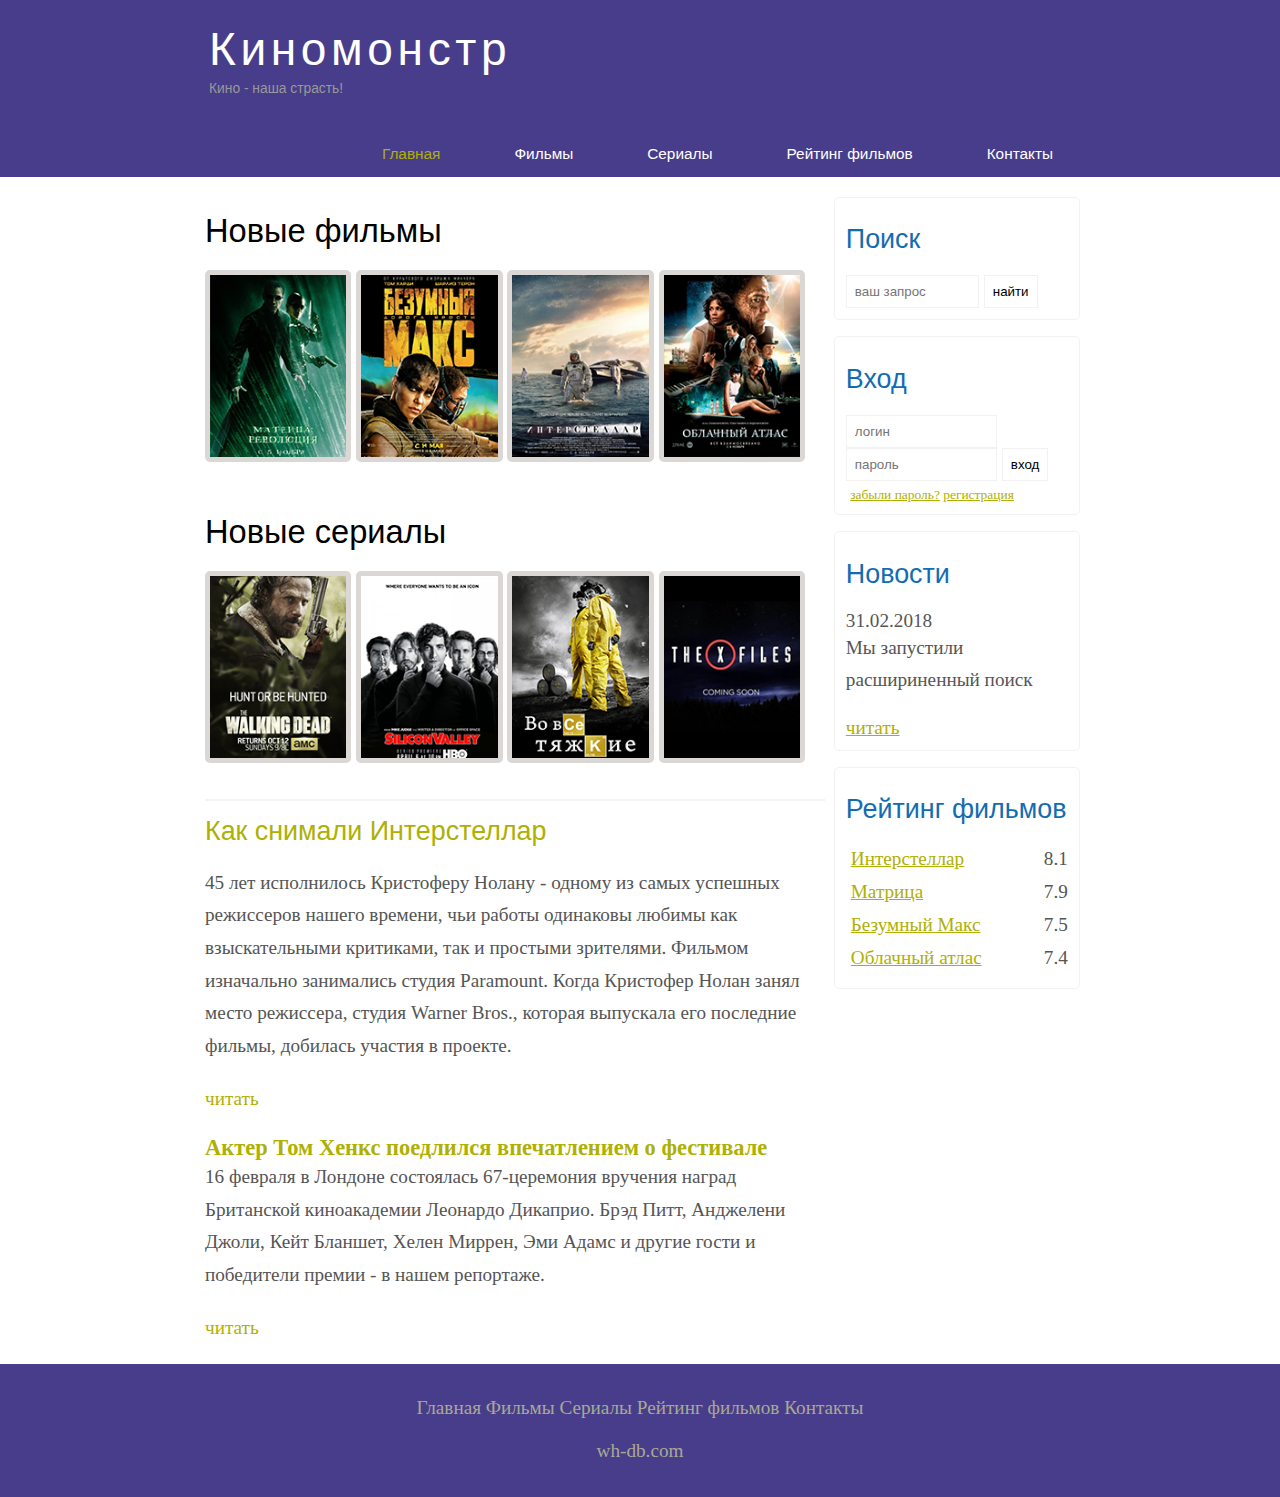
<file: index.html>
<!DOCTYPE html>
<html lang="ru">
<head>
	<meta charset="UTF-8">
	<meta name ="viewport" content="width=device-width, initial-scale=10">
	<title>2index</title>
	<meta name ="description" content="Киномонстр-это портал о кино">
	<meta name="keywords" content="фильмы, фильмы онлайн">
	<link rel="stylesheet" href="assets/css/style.css">
</head>
<body>
 		<div class="main">
 		
 			<div class="header">	
				<div class="logo">
					<div class="logo_text">
						<h1><a href="/">Киномонстр</a></h1>
						<h2>Кино - наша страсть!</h2>
					</div>
			    </div>
				
				<div class="menubar">
					<ul class="menu">
						<li class="selected"><a href="index.html">Главная</a></li>
						<li><a href="films.html">Фильмы</a></li>
						<li><a href="#">Сериалы</a></li>
						<li><a href="rating.html">Рейтинг фильмов</a></li>
						<li><a href="contacts.html">Контакты</a></li>
					</ul>

				</div>
		</div>
	
		
		<div class="site_content">
			
			<div class="sidebar_container">
				
				<div class="sidebar">
					
					<h2>Поиск</h2>
					<form method="post" action="#" id="search_form">
						<input type="search" name="search_field" placeholder="ваш запрос" />
						<input type="submit" class="btn" value="найти" />
					</form>	
				</div>
				<div class="sidebar">
					<h2>Вход</h2>
					<form method="post" aciton="#" id="login">

						<input type="text" name="login_field" placeholder="логин" />
						<input type="password" name="password_field" placeholder="пароль" />
						<input type="submit" class="btn" value="вход" />
						<div class="lables_passreg_text">
							<span><a href="#">забыли пароль?</a></span> <span><a href="#">регистрация</a></span>
						</div>

					</form>	
				</div>
				<div class="sidebar">
					<h2>Новости</h2>
					<span>31.02.2018</span>
					<p>Мы запустили расшириненный поиск</p>
					<a href="#">читать</a>					
				</div>

				<div class="sidebar">
					<h2>Рейтинг фильмов</h2>
					<ul>
						<li><a href="show.html">Интерстеллар</a><span class="rating_sidebar">8.1</span></li>
						<li><a href="show2.html">Матрица</a><span class="rating_sidebar">7.9</span></li>
						<li><a href="show3.html">Безумный Макс</a><span class="rating_sidebar">7.5</span></li>
						<li><a href="show4.html">Облачный атлас</a><span class="rating_sidebar">7.4</span></li>
					</ul>
				</div>
			</div>
		
			<div class="content">
				<h1>Новые фильмы</h1>
				<div class="films_block">
					<a href="show2.html"><img src="assets/img/matrix.png"></a>
					<a href="show3.html"><img src="assets/img/max.png"></a>
					<a href="show.html"><img src="assets/img/inter.png"></a>
					<a href="show4.html"><img src="assets/img/cloud.png"></a>
					
				</div>
				<h1>Новые сериалы</h1>
				<div class="films_block">
					<a href="#"><img src="assets/img/dead.png"></a>
					<a href="#"><img src="assets/img/silicon.png"></a>
					<a href="#"><img src="assets/img/breakingbad.png"></a>
					<a href="#"><img src="assets/img/xfiles.png"></a>
				</div>

			    <div class="posts">
				
				<hr>
				
				<div class="posts_content2">
					<h2><a href="#">Как снимали Интерстеллар</a></h2>
					<p>
						45 лет исполнилось Кристоферу Нолану - одному из самых успешных режиссеров нашего времени, чьи работы одинаковы любимы как взыскательными критиками, так и простыми зрителями. Фильмом изначально занимались студия Paramount. Когда Кристофер Нолан занял место режиссера, студия Warner Bros., которая выпускала его последние фильмы, добилась участия в проекте.  
					
					</p>
				</div>
				</div>
				<p><a href="#">читать</a></p>
				

				<h3><a href="#">Актер Том Хенкс поедлился впечатлением о фестивале</a></h3>
				<div class="posts_content2">

			      	<p> 
					16 февраля в Лондоне состоялась 67-церемония вручения наград Британской киноакадемии Леонардо Дикаприо. Брэд Питт, Анджелени Джоли, Кейт Бланшет, Хелен Миррен, Эми Адамс и другие гости и победители премии - в нашем репортаже. 
			      	</p>
			      </div>	
			      <p><a href="#">читать</a></p>
						
			      	</div>
				</div>
			

			</div>

		</div>
			
			
		<div class="footer">
			<p>
				<a href="2index.html">Главная</a>
				<a href="films.html">Фильмы</a>
				<a href="#">Сериалы</a>
				<a href="rating.html">Рейтинг фильмов</a> 
				<a href="contacts.html">Контакты</a>
			</p>
			<p>wh-db.com</p>
		</div>	

		</div>

		

</body>
</html>
</file>
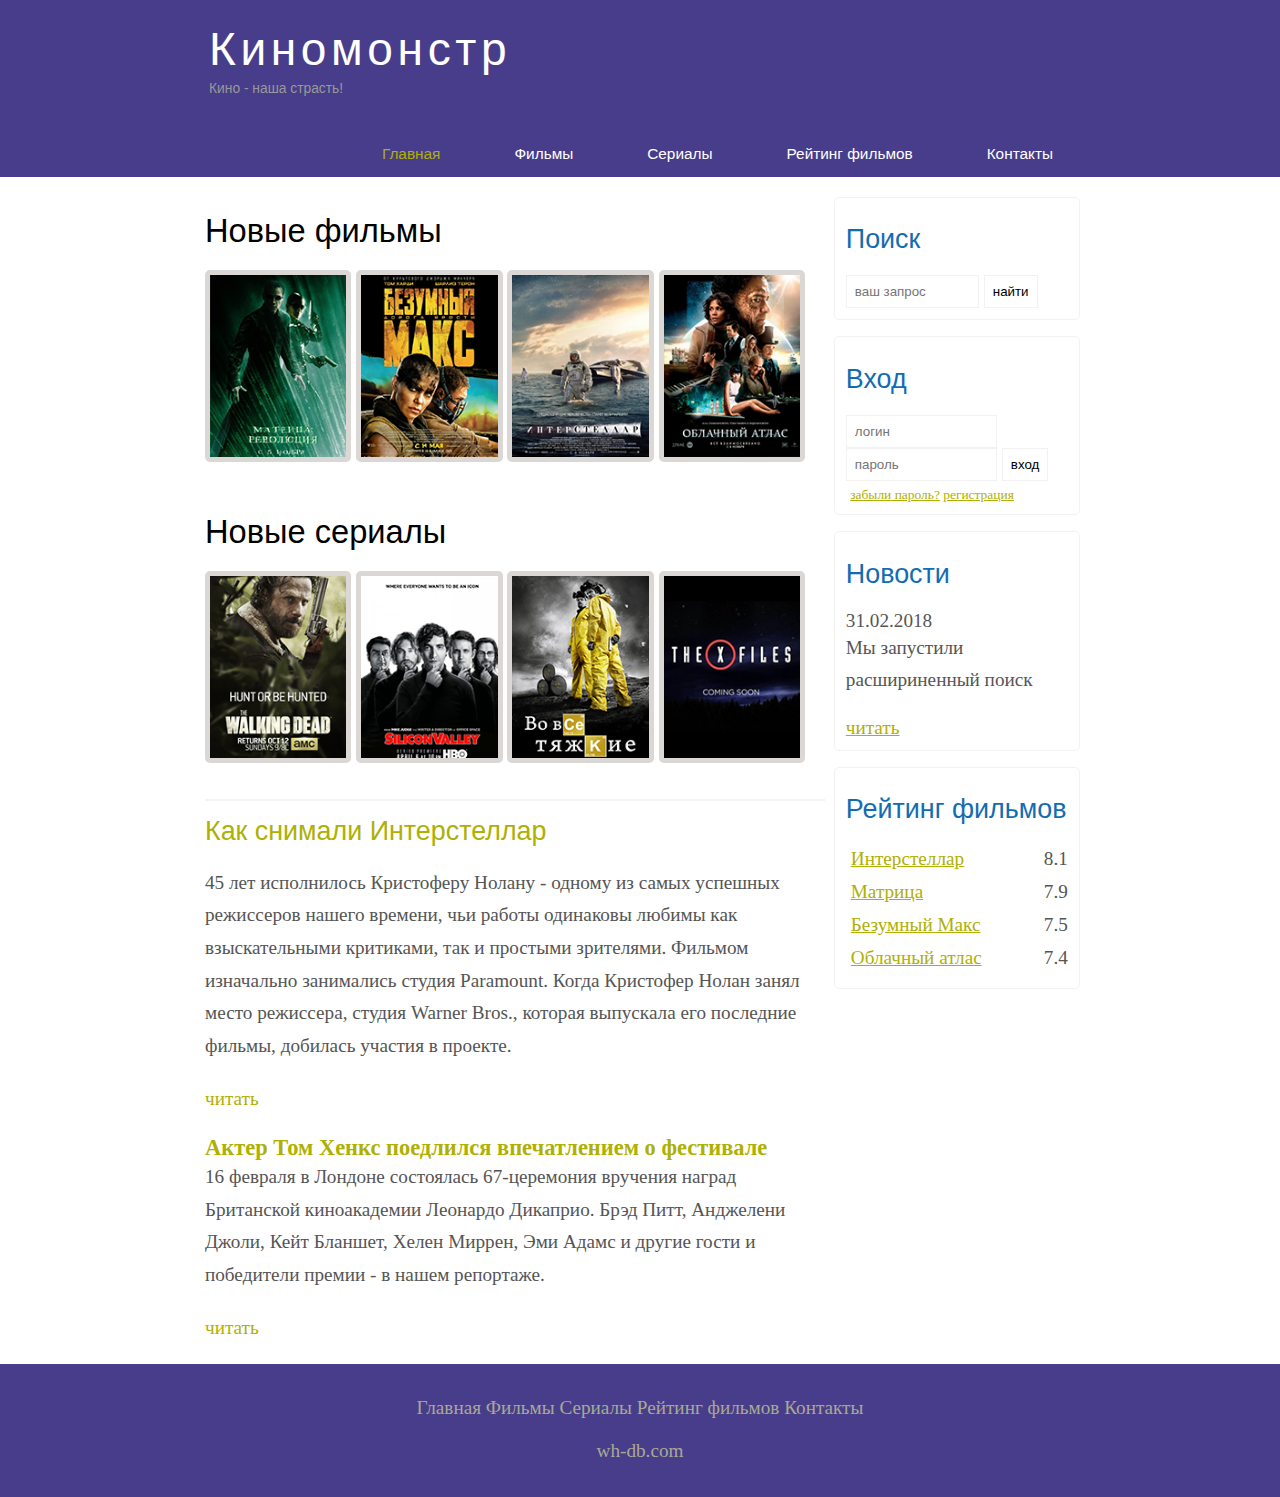
<file: 2index.html>
<!DOCTYPE html>
<html lang="ru">
<head>
	<meta charset="UTF-8">
	<meta name ="viewport" content="width=device-width, initial-scale=10">
	<title>2index</title>
	<meta name ="description" content="Киномонстр-это портал о кино">
	<meta name="keywords" content="фильмы, фильмы онлайн">
	<link rel="stylesheet" href="assets/css/style.css">
</head>
<body>
 		<div class="main">
 		
 			<div class="header">	
				<div class="logo">
					<div class="logo_text">
						<h1><a href="/">Киномонстр</a></h1>
						<h2>Кино - наша страсть!</h2>
					</div>
			    </div>
				
				<div class="menubar">
					<ul class="menu">
						<li class="selected"><a href="2index.html">Главная</a></li>
						<li><a href="films.html">Фильмы</a></li>
						<li><a href="#">Сериалы</a></li>
						<li><a href="rating.html">Рейтинг фильмов</a></li>
						<li><a href="contacts.html">Контакты</a></li>
					</ul>

				</div>
		</div>
	
		
		<div class="site_content">
			
			<div class="sidebar_container">
				
				<div class="sidebar">
					
					<h2>Поиск</h2>
					<form method="post" action="#" id="search_form">
						<input type="search" name="search_field" placeholder="ваш запрос" />
						<input type="submit" class="btn" value="найти" />
					</form>	
				</div>
				<div class="sidebar">
					<h2>Вход</h2>
					<form method="post" aciton="#" id="login">

						<input type="text" name="login_field" placeholder="логин" />
						<input type="password" name="password_field" placeholder="пароль" />
						<input type="submit" class="btn" value="вход" />
						<div class="lables_passreg_text">
							<span><a href="#">забыли пароль?</a></span> <span><a href="#">регистрация</a></span>
						</div>

					</form>	
				</div>
				<div class="sidebar">
					<h2>Новости</h2>
					<span>31.02.2018</span>
					<p>Мы запустили расшириненный поиск</p>
					<a href="#">читать</a>					
				</div>

				<div class="sidebar">
					<h2>Рейтинг фильмов</h2>
					<ul>
						<li><a href="show.html">Интерстеллар</a><span class="rating_sidebar">8.1</span></li>
						<li><a href="show2.html">Матрица</a><span class="rating_sidebar">7.9</span></li>
						<li><a href="show3.html">Безумный Макс</a><span class="rating_sidebar">7.5</span></li>
						<li><a href="show4.html">Облачный атлас</a><span class="rating_sidebar">7.4</span></li>
					</ul>
				</div>
			</div>
		
			<div class="content">
				<h1>Новые фильмы</h1>
				<div class="films_block">
					<a href="show2.html"><img src="assets/img/matrix.png"></a>
					<a href="show3.html"><img src="assets/img/max.png"></a>
					<a href="show.html"><img src="assets/img/inter.png"></a>
					<a href="show4.html"><img src="assets/img/cloud.png"></a>
					
				</div>
				<h1>Новые сериалы</h1>
				<div class="films_block">
					<a href="#"><img src="assets/img/dead.png"></a>
					<a href="#"><img src="assets/img/silicon.png"></a>
					<a href="#"><img src="assets/img/breakingbad.png"></a>
					<a href="#"><img src="assets/img/xfiles.png"></a>
				</div>

			    <div class="posts">
				
				<hr>
				
				<div class="posts_content2">
					<h2><a href="#">Как снимали Интерстеллар</a></h2>
					<p>
						45 лет исполнилось Кристоферу Нолану - одному из самых успешных режиссеров нашего времени, чьи работы одинаковы любимы как взыскательными критиками, так и простыми зрителями. Фильмом изначально занимались студия Paramount. Когда Кристофер Нолан занял место режиссера, студия Warner Bros., которая выпускала его последние фильмы, добилась участия в проекте.  
					
					</p>
				</div>
				</div>
				<p><a href="#">читать</a></p>
				

				<h3><a href="#">Актер Том Хенкс поедлился впечатлением о фестивале</a></h3>
				<div class="posts_content2">

			      	<p> 
					16 февраля в Лондоне состоялась 67-церемония вручения наград Британской киноакадемии Леонардо Дикаприо. Брэд Питт, Анджелени Джоли, Кейт Бланшет, Хелен Миррен, Эми Адамс и другие гости и победители премии - в нашем репортаже. 
			      	</p>
			      </div>	
			      <p><a href="#">читать</a></p>
						
			      	</div>
				</div>
			

			</div>

		</div>
			
			
		<div class="footer">
			<p>
				<a href="2index.html">Главная</a>
				<a href="films.html">Фильмы</a>
				<a href="#">Сериалы</a>
				<a href="rating.html">Рейтинг фильмов</a> 
				<a href="contacts.html">Контакты</a>
			</p>
			<p>wh-db.com</p>
		</div>	

		</div>

		

</body>
</html>
</file>
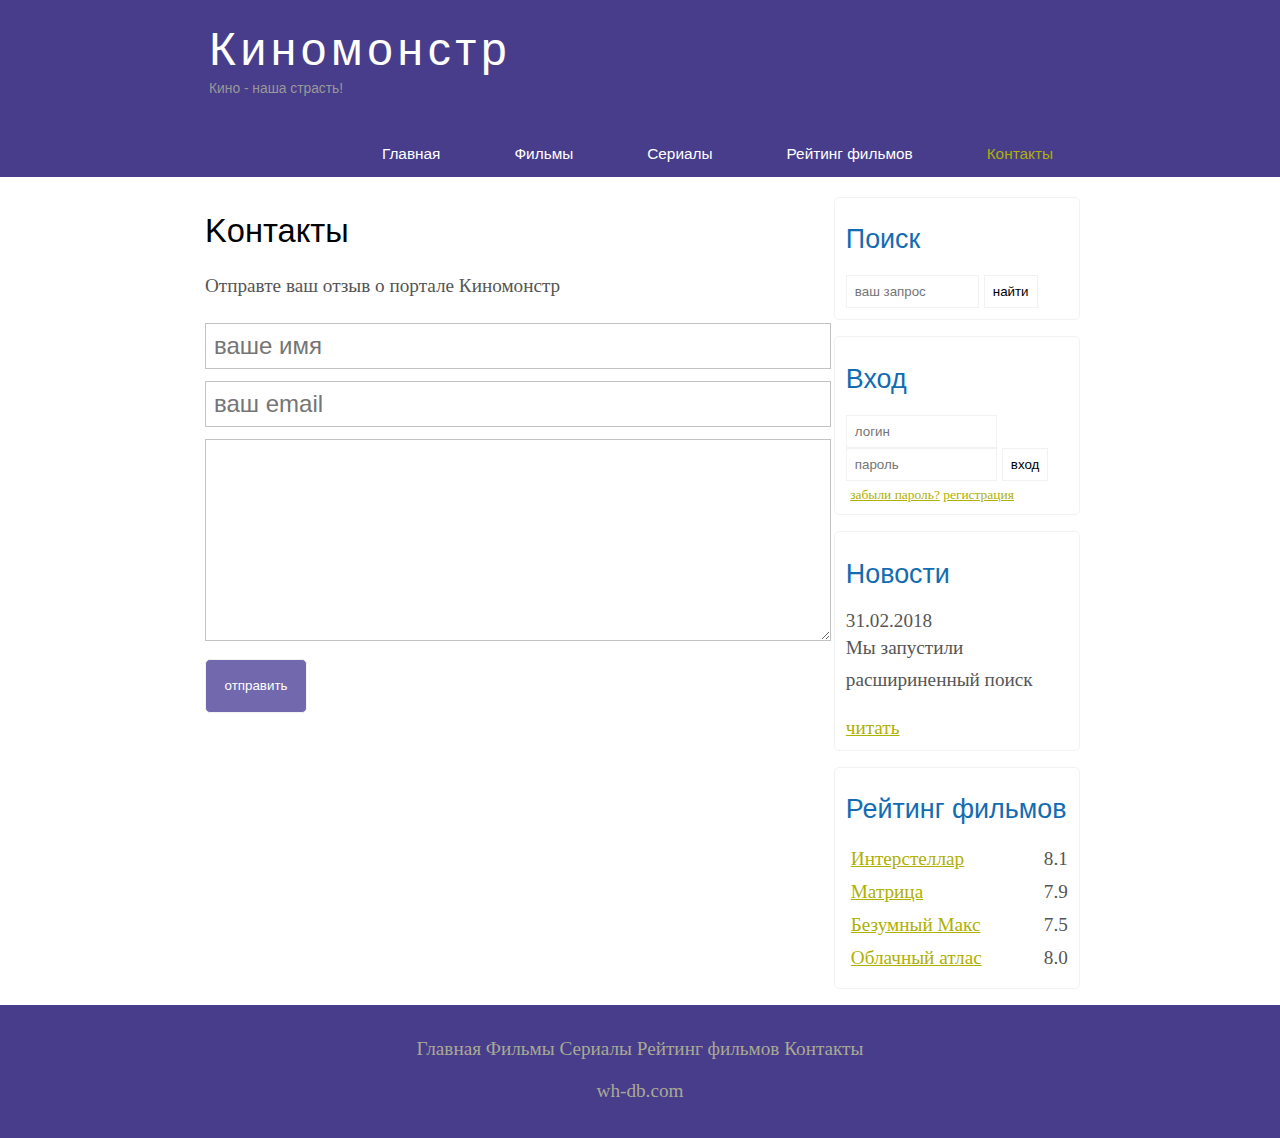
<file: contacts.html>
<!DOCTYPE html>
<html lang="ru">
<head>
	<meta charset="UTF-8">
	<meta name ="viewport" content="width=device-width, initial-scale=10">
	<title>Contacts</title>
	<meta name ="description" content="Киномонстр-это портал о кино">
	<meta name="keywords" content="фильмы, фильмы онлайн">
	<link rel="stylesheet" href="assets/css/style.css">
</head>
<body>
 		<div class="main">
 			<div class="header">	
				<div class="logo">
					<div class="logo_text">
						<h1><a href="/">Киномонстр</a></h1>
						<h2>Кино - наша страсть!</h2>
					</div>
			    </div>
				
				<div class="menubar">
					<ul class="menu">
						<li><a href="2index.html">Главная</a></li>
						<li><a href="films.html">Фильмы</a></li>
						<li><a href="#">Сериалы</a></li>
						<li><a href="rating.html">Рейтинг фильмов</a></li>
						<li class="selected"><a href="contacts">Контакты</a></li>
					</ul>

				</div>
		</div>
	
		
		<div class="site_content">
			
			<div class="sidebar_container">
				
				<div class="sidebar">
					
					<h2>Поиск</h2>
					<form method="post" action="#" id="search_form">
						<input type="search" name="search_field" placeholder="ваш запрос" />
						<input type="submit" class="btn" value="найти" />
					</form>	
				</div>
				<div class="sidebar">
					<h2>Вход</h2>
					<form method="post" aciton="#" id="login">

						<input type="text" name="login_field" placeholder="логин" />
						<input type="password" name="password_field" placeholder="пароль" />
						<input type="submit" class="btn" value="вход" />
						<div class="lables_passreg_text">
							<span><a href="#">забыли пароль?</a></span> <span><a href="#">регистрация</a></span>
						</div>

					</form>	
				</div>
				<div class="sidebar">
					<h2>Новости</h2>
					<span>31.02.2018</span>
					<p>Мы запустили расшириненный поиск</p>
					<a href="#">читать</a>					
				</div>

				<div class="sidebar">
					<h2>Рейтинг фильмов</h2>
					<ul>
						<li><a href="#">Интерстеллар</a><span class="rating_sidebar">8.1</span></li>
						<li><a href="#">Матрица</a><span class="rating_sidebar">7.9</span></li>
						<li><a href="#">Безумный Макс</a><span class="rating_sidebar">7.5</span></li>
						<li><a href="#">Облачный атлас</a><span class="rating_sidebar">8.0</span></li>
					</ul>
				</div>
			</div>
		
			<div class="content">
				<h1>Kонтакты</h1>
				<p>Отправте ваш отзыв о портале Киномонстр</p>
				
				<div class="send">
					<form method="post" action="#" id="contact">
						<input type="text" name="review_name" placeholder="ваше имя">
						<input type="text" name="review_name" placeholder="ваш email">
						<textarea name="review_text"></textarea>
						<input class="btn" type="submit" value="отправить">
					</form>	
				</div>
			</div>

			</div>			
			
		<div class="footer">
			<p>
				<a href="2index.html">Главная</a>
				<a href="films.html">Фильмы</a>
				<a href="#">Сериалы</a>
				<a href="rating.html">Рейтинг фильмов</a> 
				<a href="contacts.html">Контакты</a>
			</p>
			<p>wh-db.com</p>
		</div>	

		</div>

		

</body>
</html>
</file>
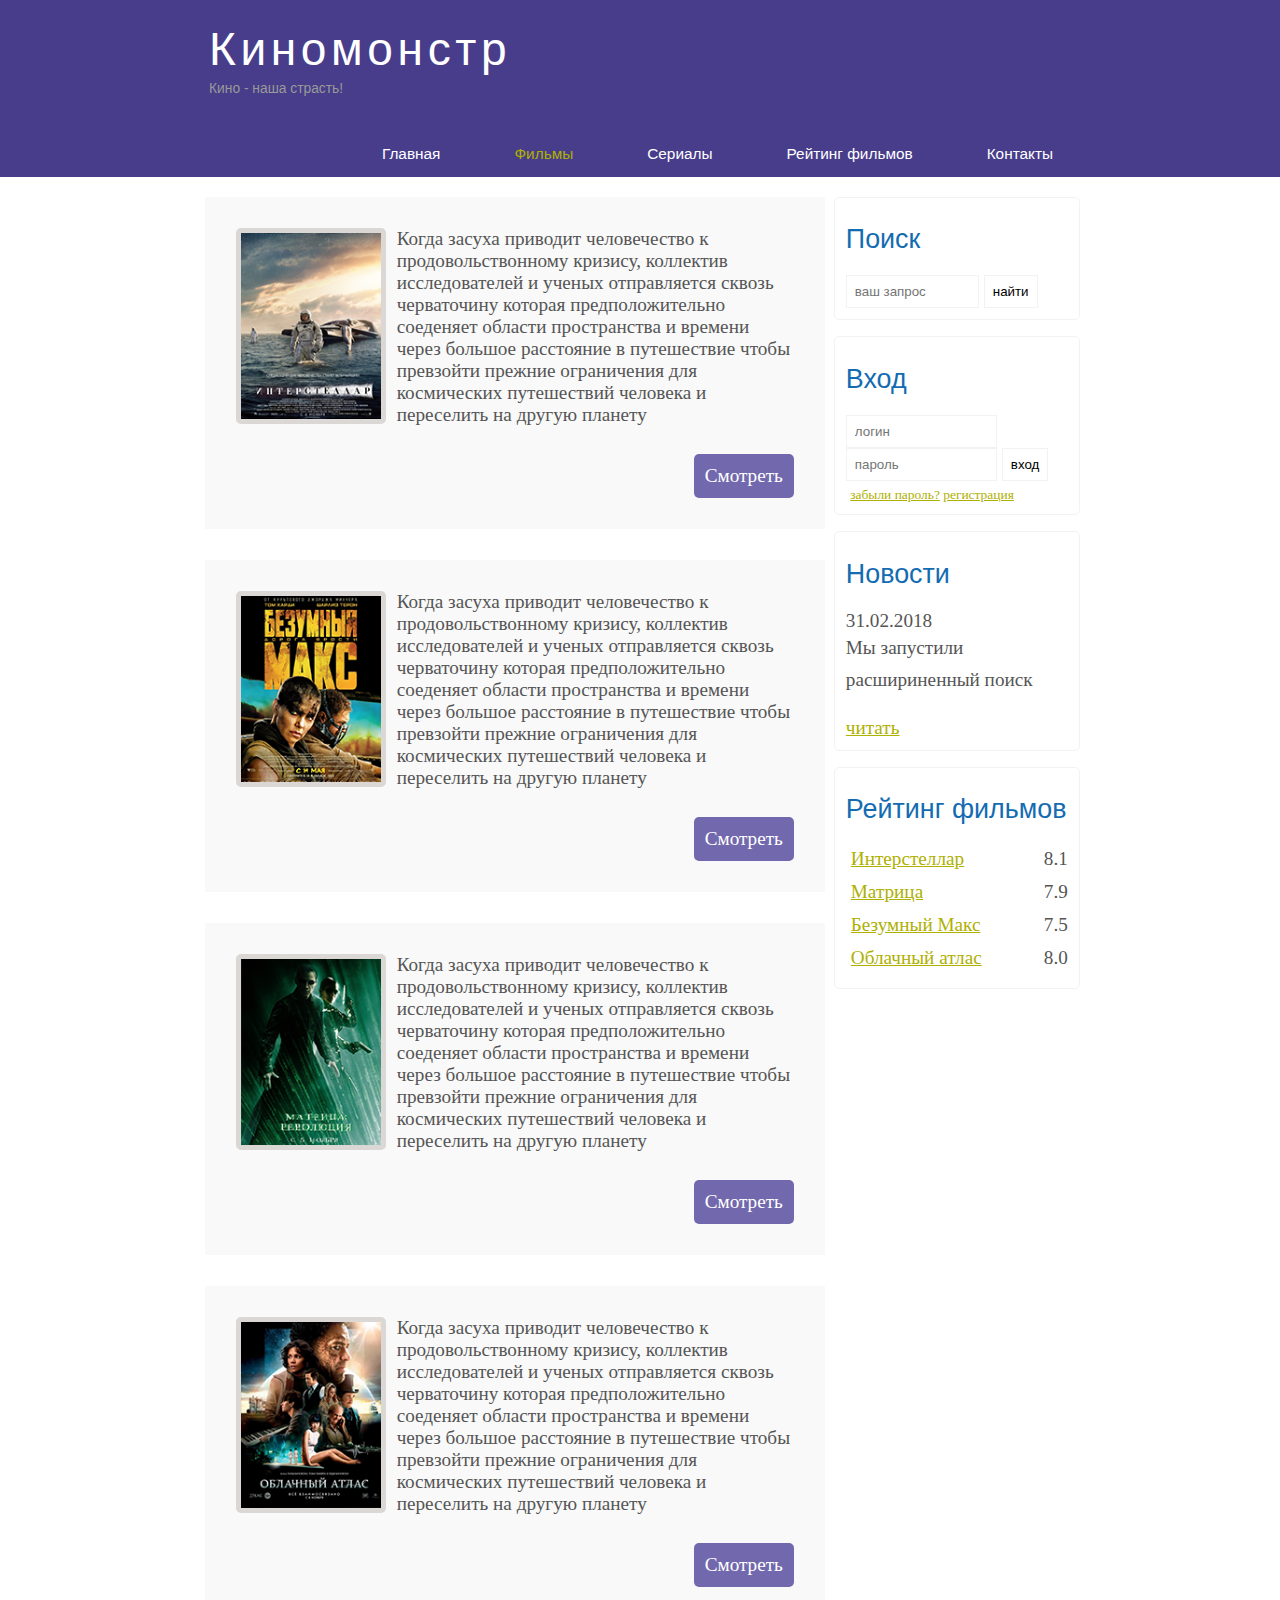
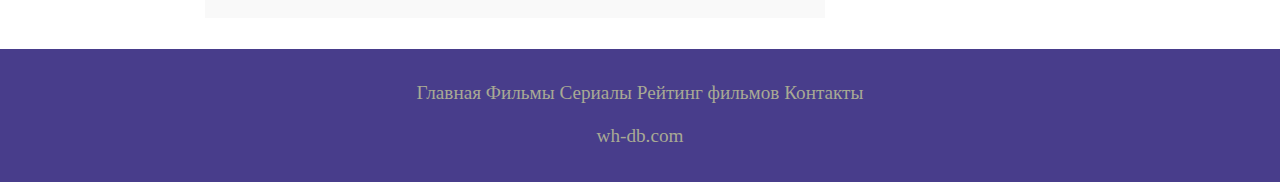
<file: films.html>
<!DOCTYPE html>
<html lang="ru">
<head>
	<meta charset="UTF-8">
	<meta name ="viewport" content="width=device-width, initial-scale=10">
	<title>films</title>
	<meta name ="description" content="Киномонстр-это портал о кино">
	<meta name="keywords" content="фильмы, фильмы онлайн">
	<link rel="stylesheet" href="assets/css/style.css">
</head>
<body>
 		<div class="main">
 		
 			<div class="header">	
				<div class="logo">
					<div class="logo_text">
						<h1><a href="/">Киномонстр</a></h1>
						<h2>Кино - наша страсть!</h2>
					</div>
			    </div>
				
				<div class="menubar">
					<ul class="menu">
						<li><a href="2index.html">Главная</a></li>
						<li class="selected"><a href="films.html">Фильмы</a></li>
						<li><a href="#">Сериалы</a></li>
						<li><a href="rating.html">Рейтинг фильмов</a></li>
						<li><a href="contacts.html">Контакты</a></li>
					</ul>

				</div>
		</div>
	
		
		<div class="site_content">
			
			<div class="sidebar_container">
				
				<div class="sidebar">
					
					<h2>Поиск</h2>
					<form method="post" action="#" id="search_form">
						<input type="search" name="search_field" placeholder="ваш запрос" />
						<input type="submit" class="btn" value="найти" />
					</form>	
				</div>
				<div class="sidebar">
					<h2>Вход</h2>
					<form method="post" aciton="#" id="login">

						<input type="text" name="login_field" placeholder="логин" />
						<input type="password" name="password_field" placeholder="пароль" />
						<input type="submit" class="btn" value="вход" />
						<div class="lables_passreg_text">
							<span><a href="#">забыли пароль?</a></span> <span><a href="#">регистрация</a></span>
						</div>

					</form>	
				</div>
				<div class="sidebar">
					<h2>Новости</h2>
					<span>31.02.2018</span>
					<p>Мы запустили расшириненный поиск</p>
					<a href="#">читать</a>					
				</div>

				<div class="sidebar">
					<h2>Рейтинг фильмов</h2>
					<ul>
						<li><a href="#">Интерстеллар</a><span class="rating_sidebar">8.1</span></li>
						<li><a href="#">Матрица</a><span class="rating_sidebar">7.9</span></li>
						<li><a href="#">Безумный Макс</a><span class="rating_sidebar">7.5</span></li>
						<li><a href="#">Облачный атлас</a><span class="rating_sidebar">8.0</span></li>
					</ul>
				</div>
			</div>
		
			<div class="content">
				<div class="info_film">
					<img src="assets/img/inter.png">
					Когда засуха приводит человечество к продовольствонному кризису, коллектив исследователей и ученых отправляется сквозь черваточину которая предположительно соеденяет области пространства и времени через большое расстояние в путешествие чтобы превзойти прежние ограничения для космических путешествий человека и переселить на другую планету 
					
					<div class="button"><a href="show.html">Смотреть</a></div>
				</div>
				
				
				<div class="info_film">
					<img src="assets/img/max.png">
					Когда засуха приводит человечество к продовольствонному кризису, коллектив исследователей и ученых отправляется сквозь черваточину которая предположительно соеденяет области пространства и времени через большое расстояние в путешествие чтобы превзойти прежние ограничения для космических путешествий человека и переселить на другую планету 
					
					<div class="button"><a href="#">Смотреть</a></div>
				</div>

				
				<div class="info_film">
					<img src="assets/img/matrix.png">
					Когда засуха приводит человечество к продовольствонному кризису, коллектив исследователей и ученых отправляется сквозь черваточину которая предположительно соеденяет области пространства и времени через большое расстояние в путешествие чтобы превзойти прежние ограничения для космических путешествий человека и переселить на другую планету 
					
					<div class="button"><a href="#">Смотреть</a></div>
				</div>

					<div class="info_film">
					<img src="assets/img/cloud.png">
					Когда засуха приводит человечество к продовольствонному кризису, коллектив исследователей и ученых отправляется сквозь черваточину которая предположительно соеденяет области пространства и времени через большое расстояние в путешествие чтобы превзойти прежние ограничения для космических путешествий человека и переселить на другую планету 

					<div class="button"><a href="#">Смотреть</a></div>
				</div>

			
			</div>
		</div>
			
			
		<div class="footer">
			<p>
				<a href="2index.html">Главная</a>
				<a href="films.html">Фильмы</a>
				<a href="#">Сериалы</a>
				<a href="rating.html">Рейтинг фильмов</a> 
				<a href="contacts.html">Контакты</a>
			</p>
			<p>wh-db.com</p>
		</div>	


		</div>

		

</body>
</html>
</file>
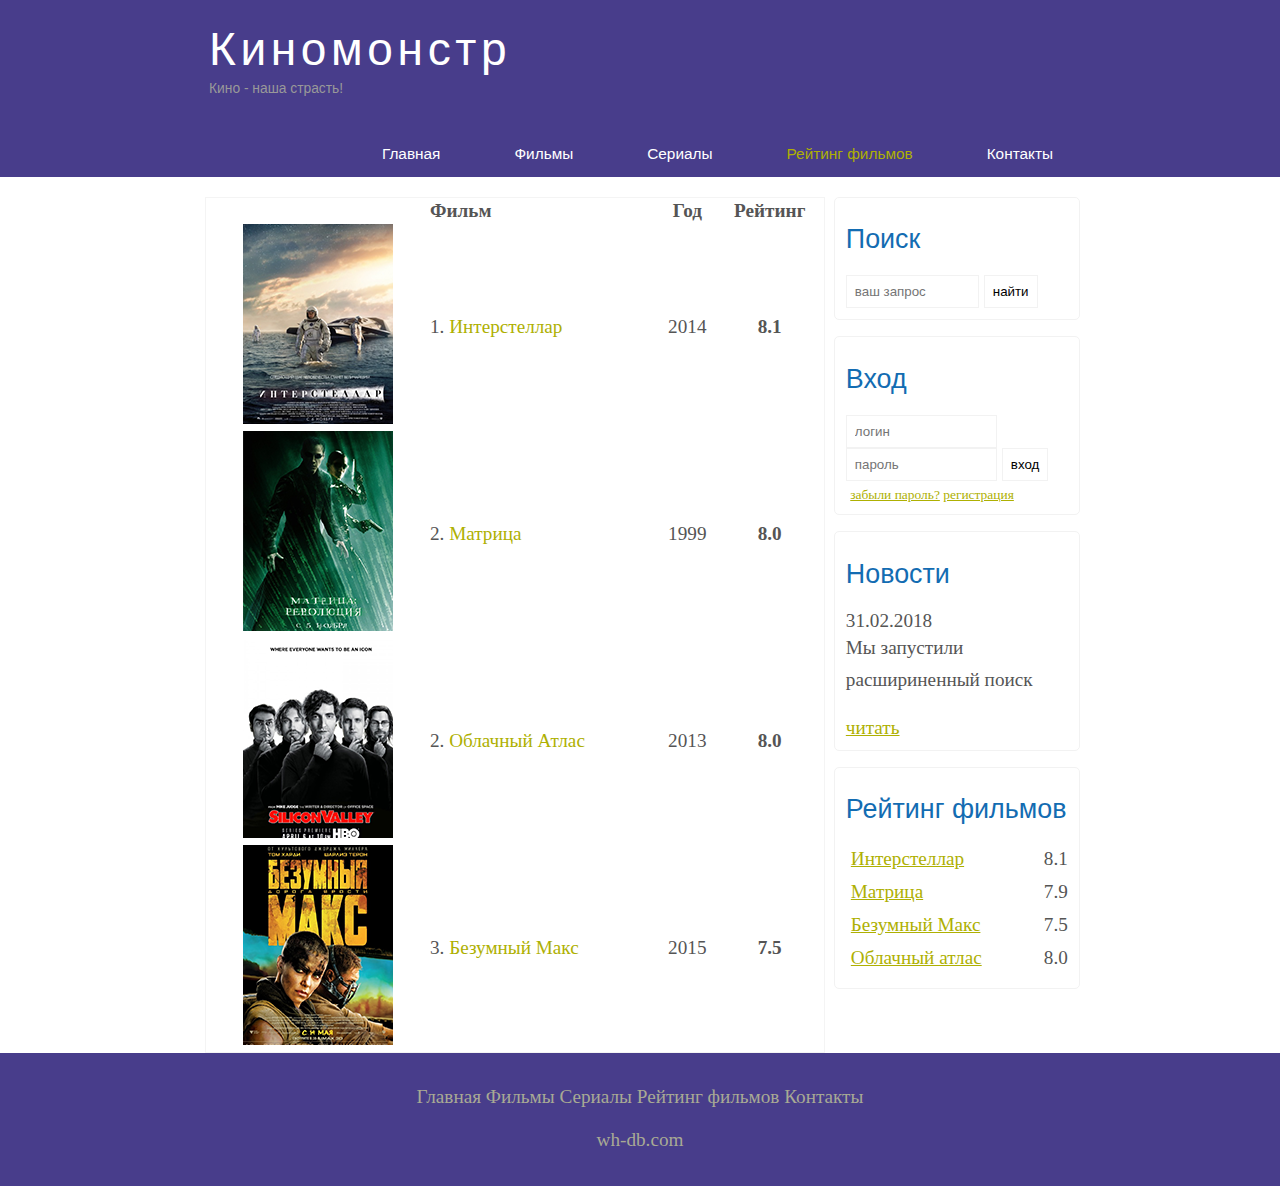
<file: rating.html>
<!DOCTYPE html>
<html lang="ru">
<head>
	<meta charset="UTF-8">
	<meta name ="viewport" content="width=device-width, initial-scale=10">
	<title>rating</title>
	<meta name ="description" content="Киномонстр-это портал о кино">
	<meta name="keywords" content="фильмы, фильмы онлайн">
	<link rel="stylesheet" href="assets/css/style.css">
</head>
<body>
 		<div class="main">
 		
 			<div class="header">	
				<div class="logo">
					<div class="logo_text">
						<h1><a href="/">Киномонстр</a></h1>
						<h2>Кино - наша страсть!</h2>
					</div>
			    </div>
				
				<div class="menubar">
					<ul class="menu">
						<li><a href="2index.html">Главная</a></li>
						<li><a href="films.html">Фильмы</a></li>
						<li><a href="#">Сериалы</a></li>
						<li class="selected"><a href="rating.html">Рейтинг фильмов</a></li>
						<li><a href="contacts.html">Контакты</a></li>
					</ul>

				</div>
		</div>
	
		
		<div class="site_content">
			
			<div class="sidebar_container">
				
				<div class="sidebar">
					
					<h2>Поиск</h2>
					<form method="post" action="#" id="search_form">
						<input type="search" name="search_field" placeholder="ваш запрос" />
						<input type="submit" class="btn" value="найти" />
					</form>	
				</div>
				<div class="sidebar">
					<h2>Вход</h2>
					<form method="post" aciton="#" id="login">

						<input type="text" name="login_field" placeholder="логин" />
						<input type="password" name="password_field" placeholder="пароль" />
						<input type="submit" class="btn" value="вход" />
						<div class="lables_passreg_text">
							<span><a href="#">забыли пароль?</a></span> <span><a href="#">регистрация</a></span>
						</div>

					</form>	
				</div>
				<div class="sidebar">
					<h2>Новости</h2>
					<span>31.02.2018</span>
					<p>Мы запустили расшириненный поиск</p>
					<a href="#">читать</a>					
				</div>

				<div class="sidebar">
					<h2>Рейтинг фильмов</h2>
					<ul>
						<li><a href="show.html">Интерстеллар</a><span class="rating_sidebar">8.1</span></li>
						<li><a href="show2.html">Матрица</a><span class="rating_sidebar">7.9</span></li>
						<li><a href="show3.html">Безумный Макс</a><span class="rating_sidebar">7.5</span></li>
						<li><a href="show4.html">Облачный атлас</a><span class="rating_sidebar">8.0</span></li>
					</ul>
				</div>
			</div>
		
			<div class="content">
				<table class="table">
					<tr>
						<th></th>
						<th>Фильм</th>
						<th class="center">Год</th>
						<th class="center">Рейтинг</th>
					</tr>

					<tr>
						<td class="center"><img class="real" src="assets/img/inter.png"></td>
						<td>1. <a href="show.html">Интерстеллар </a></td>
						<td class="center">2014</td>
						<td class="center rating">8.1</td>
					</tr>
		
					<tr>
						<td class="center"><img class="real" src="assets/img/matrix.png"></td>
						<td>2. <a href="show2.html">Матрица </a></td>
						<td class="center">1999</td>
						<td class="center rating">8.0</td>
					</tr>

					<tr>
						<td class="center"><img class="real" src="assets/img/silicon.png"></td>
						<td>2. <a href="show4.html">Облачный Атлас </a></td>
						<td class="center">2013</td>
						<td class="center rating">8.0</td>
					</tr>
						
					<tr>
						<td class="center"><img class="real" src="assets/img/max.png"></td>
						<td>3. <a href="show3.html">Безумный Макс </a></td>
						<td class="center">2015</td>
						<td class="center rating">7.5</td>
					</tr>
						
						


			
				</table>
			</div>

		</div>
			
			
		<div class="footer">
			<p>
				<a href="2index.html">Главная</a>
				<a href="films.html">Фильмы</a>
				<a href="#">Сериалы</a>
				<a href="rating.html">Рейтинг фильмов</a> 
				<a href="contacts.html">Контакты</a>
			</p>
			<p>wh-db.com</p>
		</div>	


		</div>

		

</body>
</html>
</file>
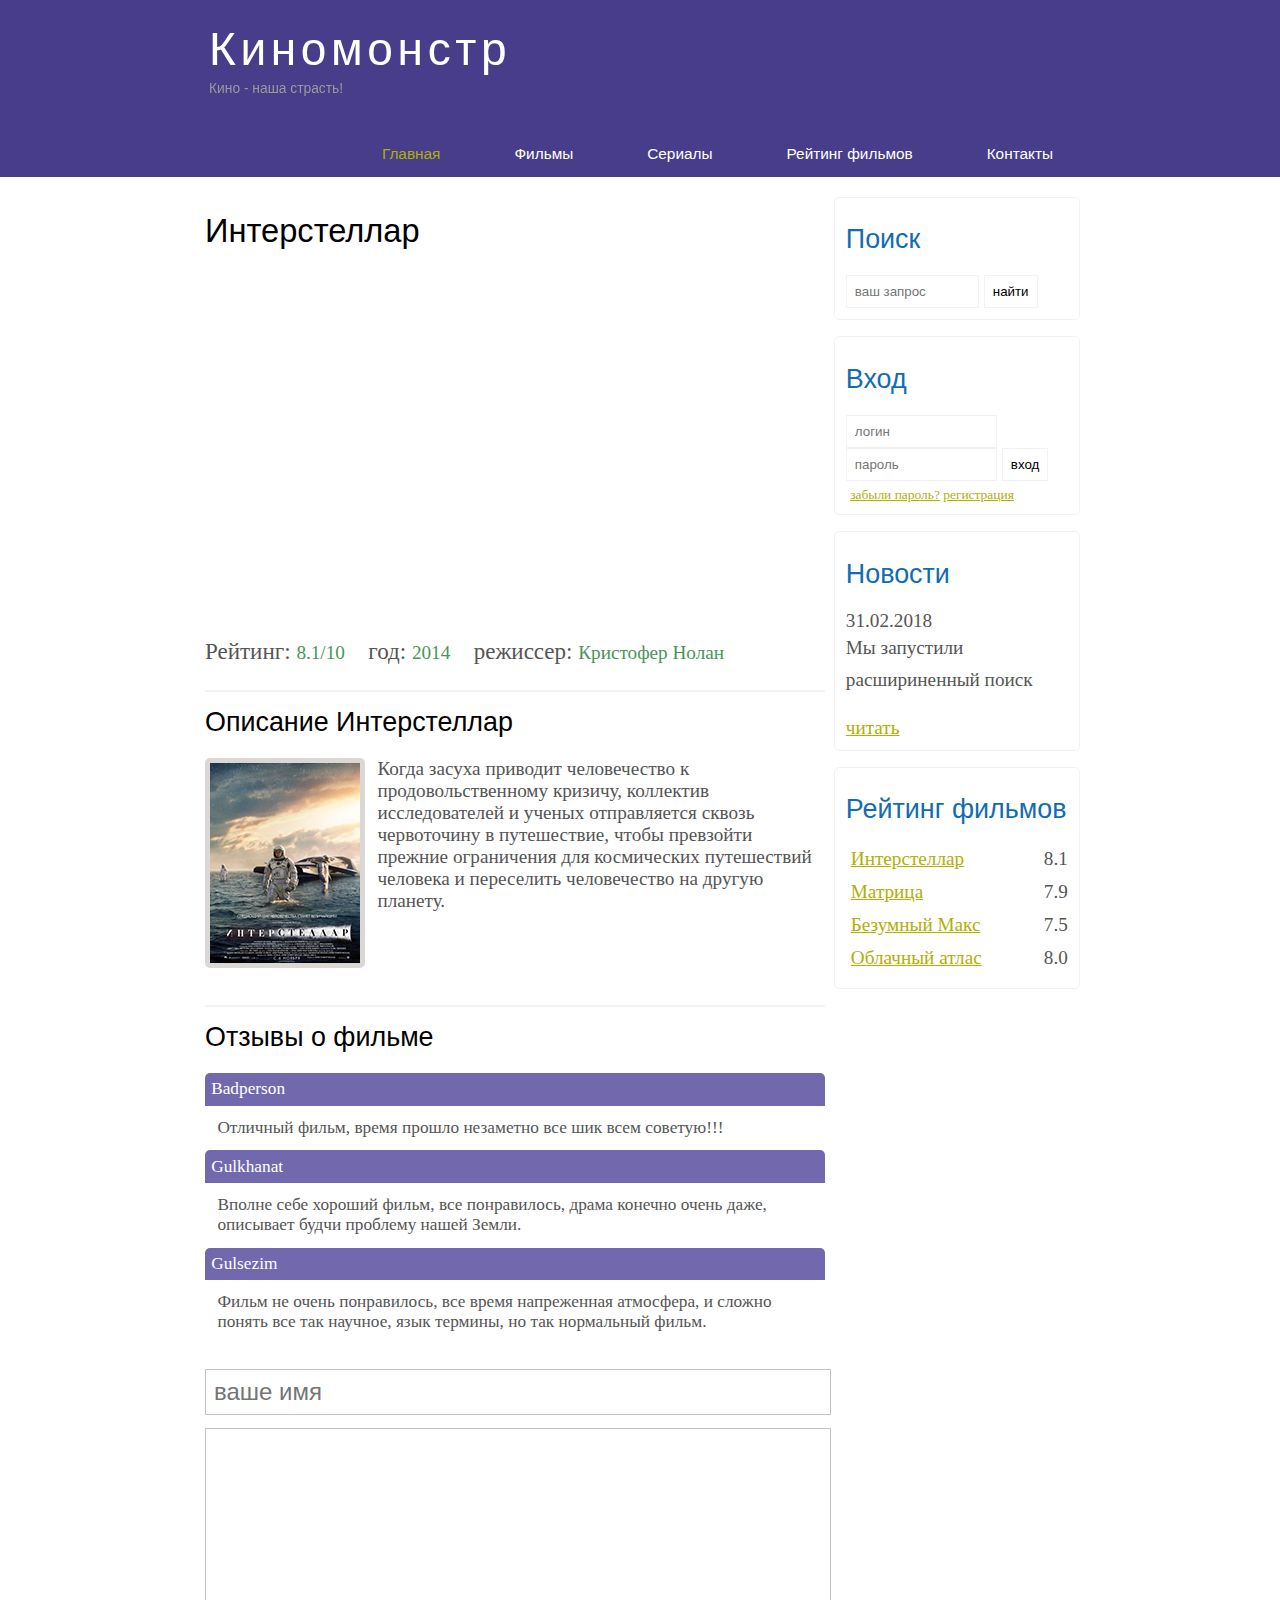
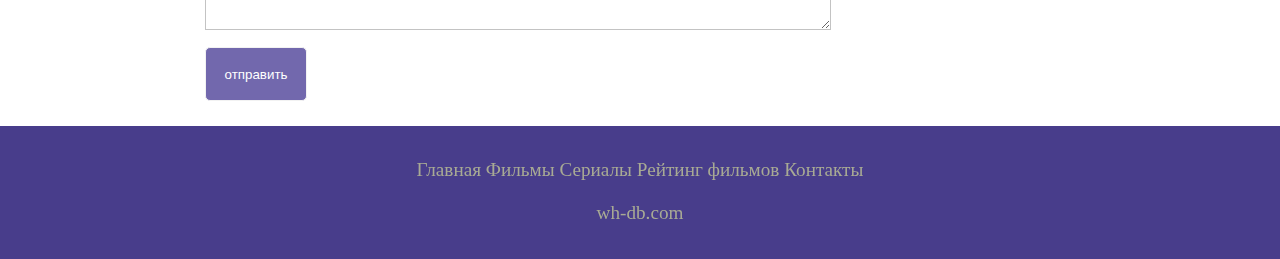
<file: show.html>
<!DOCTYPE html>
<html lang="ru">
<head>
	<meta charset="UTF-8">
	<meta name ="viewport" content="width=device-width, initial-scale=10">
	<title>show</title>
	<meta name ="description" content="Киномонстр-это портал о кино">
	<meta name="keywords" content="фильмы, фильмы онлайн">
	<link rel="stylesheet" href="assets/css/style.css">
</head>
<body>
 		<div class="main">
 		
 			<div class="header">	
				<div class="logo">
					<div class="logo_text">
						<h1><a href="/">Киномонстр</a></h1>
						<h2>Кино - наша страсть!</h2>
					</div>
			    </div>
				
				<div class="menubar">
					<ul class="menu">
						<li class="selected"><a href="2index.html">Главная</a></li>
						<li><a href="films.html">Фильмы</a></li>
						<li><a href="#">Сериалы</a></li>
						<li><a href="rating.html">Рейтинг фильмов</a></li>
						<li><a href="contacts.html">Контакты</a></li>
					</ul>

				</div>
		</div>
	
		
		<div class="site_content">
			
			<div class="sidebar_container">
				
				<div class="sidebar">
					
					<h2>Поиск</h2>
					<form method="post" action="#" id="search_form">
						<input type="search" name="search_field" placeholder="ваш запрос" />
						<input type="submit" class="btn" value="найти" />
					</form>	
				</div>
				<div class="sidebar">
					<h2>Вход</h2>
					<form method="post" aciton="#" id="login">

						<input type="text" name="login_field" placeholder="логин" />
						<input type="password" name="password_field" placeholder="пароль" />
						<input type="submit" class="btn" value="вход" />
						<div class="lables_passreg_text">
							<span><a href="#">забыли пароль?</a></span> <span><a href="#">регистрация</a></span>
						</div>

					</form>	
				</div>
				<div class="sidebar">
					<h2>Новости</h2>
					<span>31.02.2018</span>
					<p>Мы запустили расшириненный поиск</p>
					<a href="#">читать</a>					
				</div>

				<div class="sidebar">
					<h2>Рейтинг фильмов</h2>
					<ul>
						<li><a href="show.html">Интерстеллар</a><span class="rating_sidebar">8.1</span></li>
						<li><a href="show2.html">Матрица</a><span class="rating_sidebar">7.9</span></li>
						<li><a href="show3.html">Безумный Макс</a><span class="rating_sidebar">7.5</span></li>
						<li><a href="show4.html">Облачный атлас</a><span class="rating_sidebar">8.0</span></li>
					</ul>
				</div>
			</div>
		
			<div class="content">
				
				<h1>Интерстеллар</h1>	
					<iframe width="600" height="351" src="https://www.youtube.com/embed/qcPfI0y7wRU" frameborder="0" allow="accelerometer; autoplay; encrypted-media; gyroscope; picture-in-picture" allowfullscreen></iframe>	    
					
					<div class="info_film_page">
						
						<span class="label">Рейтинг: </span><span class="value">8.1/10</span>
						<span class="label">год: </span><span class="value">2014</span>
						<span class="label">режиссер: </span><span class="value">Кристофер Нолан</span>

					</div>
					
					<hr>

					<h2>Описание Интерстеллар</h2>
					<div class="description_film">
						<img src="assets/img/inter.png">
						Когда засуха приводит человечество к продовольственному кризичу, коллектив исследователей и ученых отправляется сквозь червоточину в путешествие, чтобы превзойти прежние ограничения для космических путешествий человека и переселить человечество на другую планету.
					</div>

				<hr>
				<h2>Отзывы о фильме</h2>
				<div class="reviews">
					<div class="review_name">
					Badperson	
					</div>
					<div class="review_text">
					Отличный фильм, время прошло незаметно все шик всем советую!!!
				 	</div>
				 	<div class="review_name">
				 		Gulkhanat
				 	</div>
				 	<div class="review_text">
				 		Вполне себе хороший фильм, все понравилось, драма конечно очень даже, описывает будчи проблему нашей Земли. 
				 	</div>
				 	<div class="review_name">
				 		Gulsezim
				 	</div>
				 	<div class="review_text">
				 		Фильм не очень понравилось, все время напреженная атмосфера, и сложно понять все так научное, язык термины, но так нормальный фильм.
				 	</div>
				</div>


				<div class="send">
					
					<form method="post" action="#" id="review">
						<input type="text" name="review_name" placeholder="ваше имя">
						<textarea name="review_text"></textarea>
						<input type="submit" class="btn" value="отправить">
					</form>	

				</div>


			</div>
		</div>
			
			
		<div class="footer">
			<p>
				<a href="2index.html">Главная</a>
				<a href="films.html">Фильмы</a>
				<a href="#">Сериалы</a>
				<a href="rating.html">Рейтинг фильмов</a> 
				<a href="contacts.html">Контакты</a>
			</p>
			<p>wh-db.com</p>
		</div>	


		</div>

		

</body>
</html>
</file>
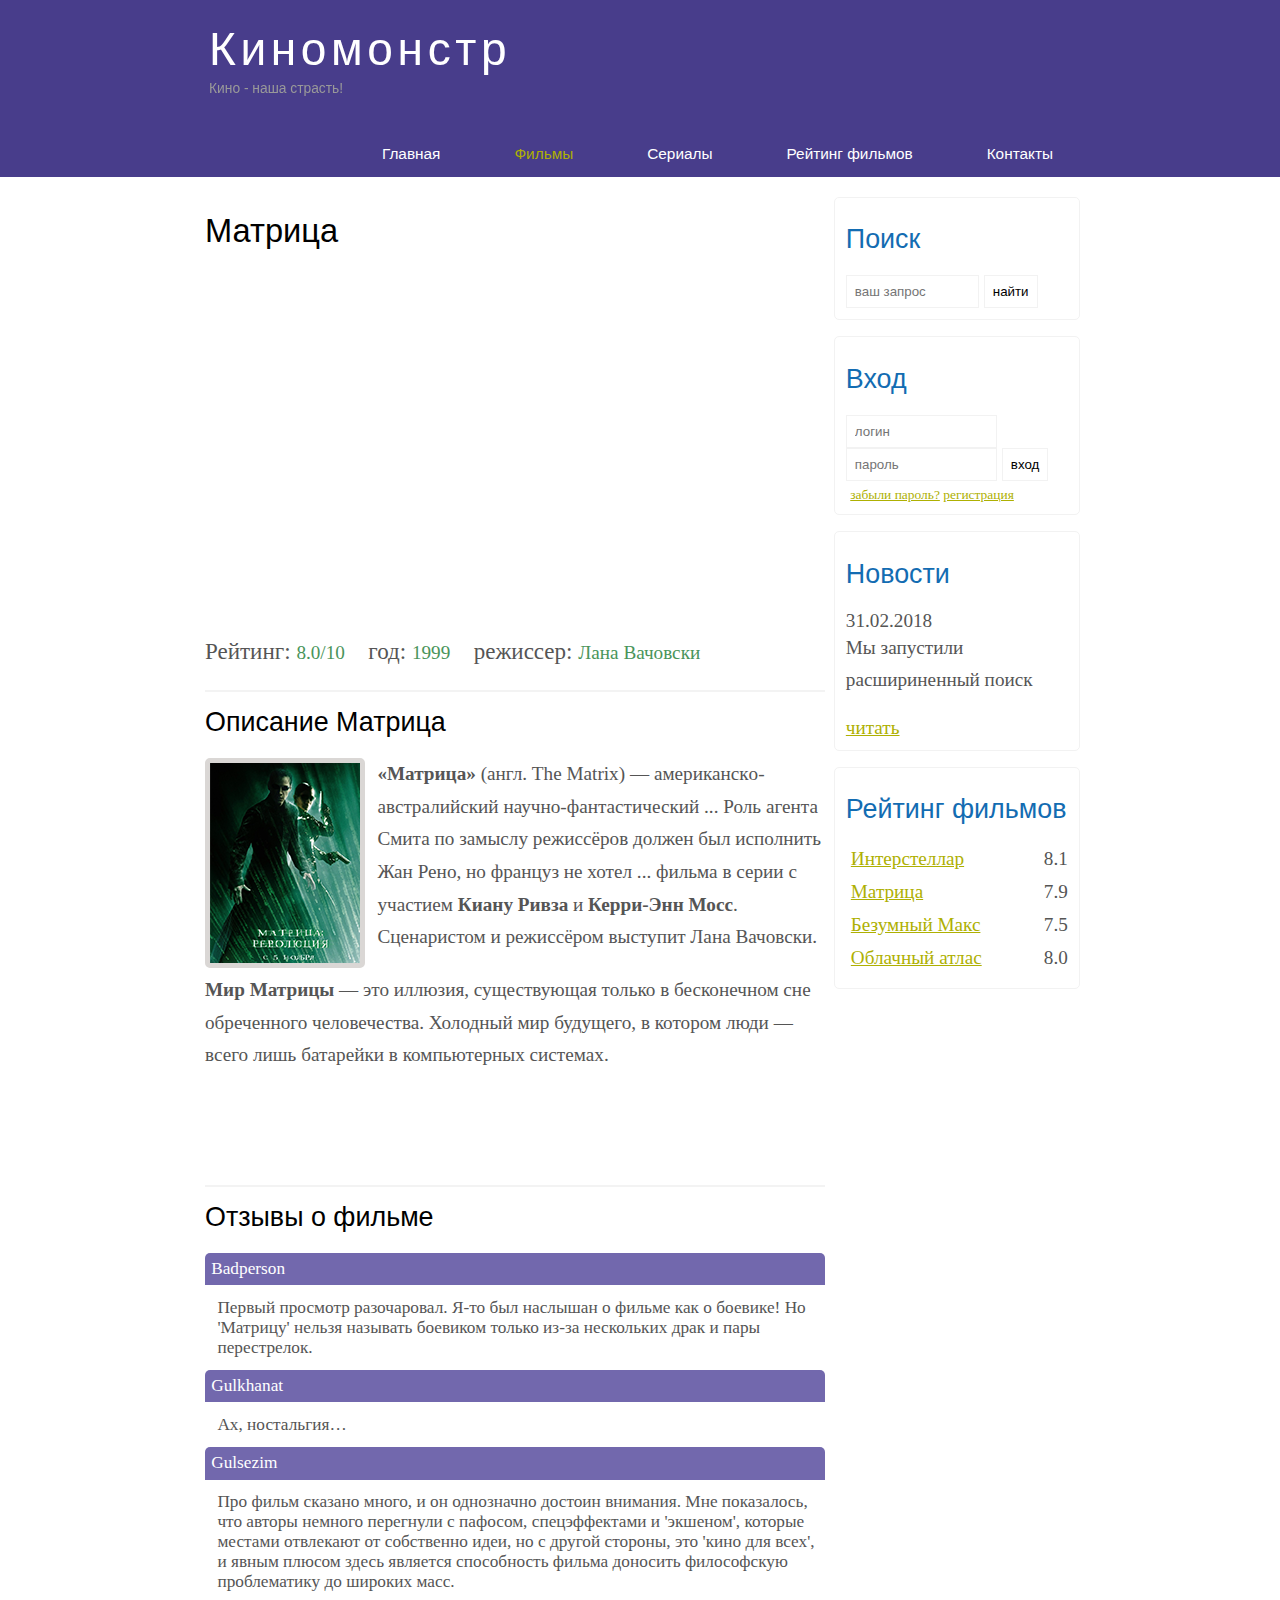
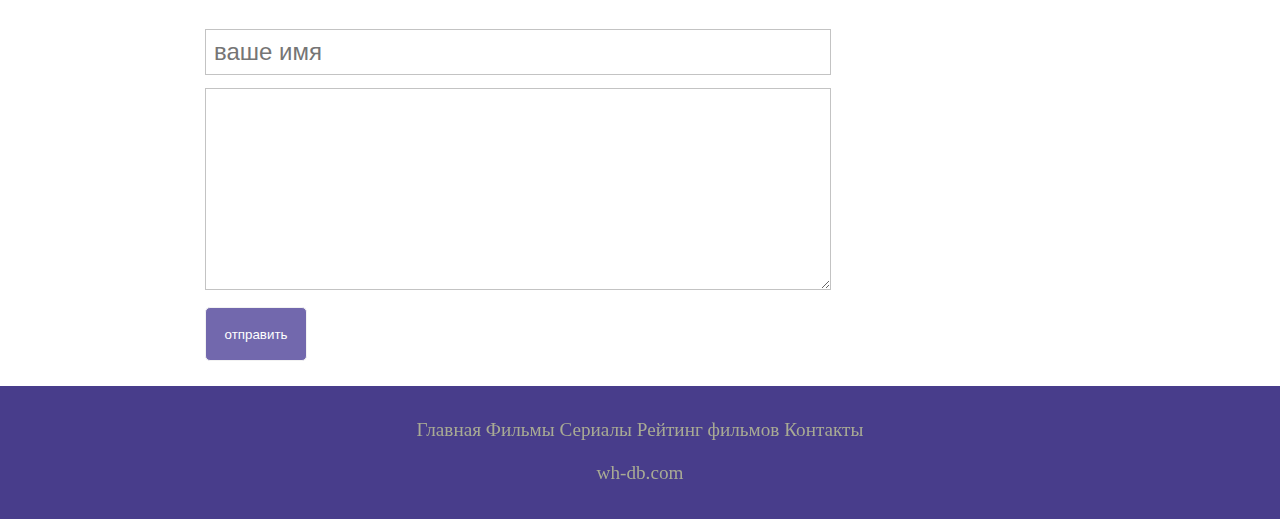
<file: show2.html>
<!DOCTYPE html>
<html lang="ru">
<head>
	<meta charset="UTF-8">
	<meta name ="viewport" content="width=device-width, initial-scale=10">
	<title>show2</title>
	<meta name ="description" content="Киномонстр-это портал о кино">
	<meta name="keywords" content="фильмы, фильмы онлайн">
	<link rel="stylesheet" href="assets/css/style.css">
</head>
<body>
 		<div class="main">
 		
 			<div class="header">	
				<div class="logo">
					<div class="logo_text">
						<h1><a href="/">Киномонстр</a></h1>
						<h2>Кино - наша страсть!</h2>
					</div>
			    </div>
				
				<div class="menubar">
					<ul class="menu">
						<li><a href="2index.html">Главная</a></li>
						<li  class="selected"><a href="#">Фильмы</a></li>
						<li><a href="#">Сериалы</a></li>
						<li><a href="rating.html">Рейтинг фильмов</a></li>
						<li><a href="contacts.html">Контакты</a></li>
					</ul>

				</div>
		</div>
	
		
		<div class="site_content">
			
			<div class="sidebar_container">
				
				<div class="sidebar">
					
					<h2>Поиск</h2>
					<form method="post" action="#" id="search_form">
						<input type="search" name="search_field" placeholder="ваш запрос" />
						<input type="submit" class="btn" value="найти" />
					</form>	
				</div>
				<div class="sidebar">
					<h2>Вход</h2>
					<form method="post" aciton="#" id="login">

						<input type="text" name="login_field" placeholder="логин" />
						<input type="password" name="password_field" placeholder="пароль" />
						<input type="submit" class="btn" value="вход" />
						<div class="lables_passreg_text">
							<span><a href="#">забыли пароль?</a></span> <span><a href="#">регистрация</a></span>
						</div>

					</form>	
				</div>
				<div class="sidebar">
					<h2>Новости</h2>
					<span>31.02.2018</span>
					<p>Мы запустили расшириненный поиск</p>
					<a href="#">читать</a>					
				</div>

				<div class="sidebar">
					<h2>Рейтинг фильмов</h2>
					<ul>
						<li><a href="show.html">Интерстеллар</a><span class="rating_sidebar">8.1</span></li>
						<li><a href="show2.html">Матрица</a><span class="rating_sidebar">7.9</span></li>
						<li><a href="show3.html">Безумный Макс</a><span class="rating_sidebar">7.5</span></li>
						<li><a href="show4.html">Облачный атлас</a><span class="rating_sidebar">8.0</span></li>
					</ul>
				</div>
			</div>
		
			<div class="content">
				
				<h1>Матрица</h1>
					<iframe width="600" height="351" src="https://www.youtube.com/embed/YihPA42fdQ8" frameborder="0" allow="accelerometer; autoplay; encrypted-media; gyroscope; picture-in-picture" allowfullscreen></iframe>			
					
					<div class="info_film_page">
						
						<span class="label">Рейтинг: </span><span class="value">8.0/10</span>
						<span class="label">год: </span><span class="value">1999</span>
						<span class="label">режиссер: </span><span class="value"> Лана Вачовски</span>

					</div>
						
					<hr>

					<h2>Описание Матрица</h2>
					<div class="description_film">
						<img src="assets/img/matrix.png">
						<p><strong>«Матрица»</strong> (англ. The Matrix) — американскo-авcтpалийcкий научно-фантастический ... Роль агента Смита по замыслу режиссёров должен был исполнить Жан Рено, но француз не хотел ... фильма в серии с участием <strong>Киану Ривза</strong> и <strong>Керри-Энн Мосс</strong>. Сценаристом и режиссёром выступит Лана Вачовски.</p> 
						<p><strong>Мир Матрицы</strong> — это иллюзия, существующая только в бесконечном сне обреченного человечества. Холодный мир будущего, в котором люди — всего лишь батарейки в компьютерных системах.</p>
					</div>
					
					<hr>
					<h2>Отзывы о фильме</h2>
					<div class="reviews">
						<div class="review_name">
						Badperson	
						</div>
						<div class="review_text">
							Первый просмотр разочаровал. Я-то был наслышан о фильме как о боевике! Но 'Матрицу' нельзя называть боевиком только из-за нескольких драк и пары перестрелок.
				 		</div>
				 		<div class="review_name">
				 			Gulkhanat
				 		</div>
				 		<div class="review_text">
				 			Ах, ностальгия…
				 		</div>
				 		<div class="review_name">
				 			Gulsezim
				 		</div>
				 		<div class="review_text">
				 			Про фильм сказано много, и он однозначно достоин внимания. Мне показалось, что авторы немного перегнули с пафосом, спецэффектами и 'экшеном', которые местами отвлекают от собственно идеи, но с другой стороны, это 'кино для всех', и явным плюсом здесь является способность фильма доносить философскую проблематику до широких масс.
				 	</div>
				</div>


				<div class="send">
					
					<form method="post" action="#" id="review">
						<input type="text" name="review_name" placeholder="ваше имя">
						<textarea name="review_text"></textarea>
						<input type="submit" class="btn" value="отправить">
					</form>	

				</div>
						
								
						
										
			</div>

		</div>
			
			
		<div class="footer">
			<p>
				<a href="2index.html">Главная</a>
				<a href="films.html">Фильмы</a>
				<a href="#">Сериалы</a>
				<a href="rating.html">Рейтинг фильмов</a> 
				<a href="contacts.html">Контакты</a>
			</p>
			<p>wh-db.com</p>
		</div>	


		</div>

		

</body>
</html>
</file>
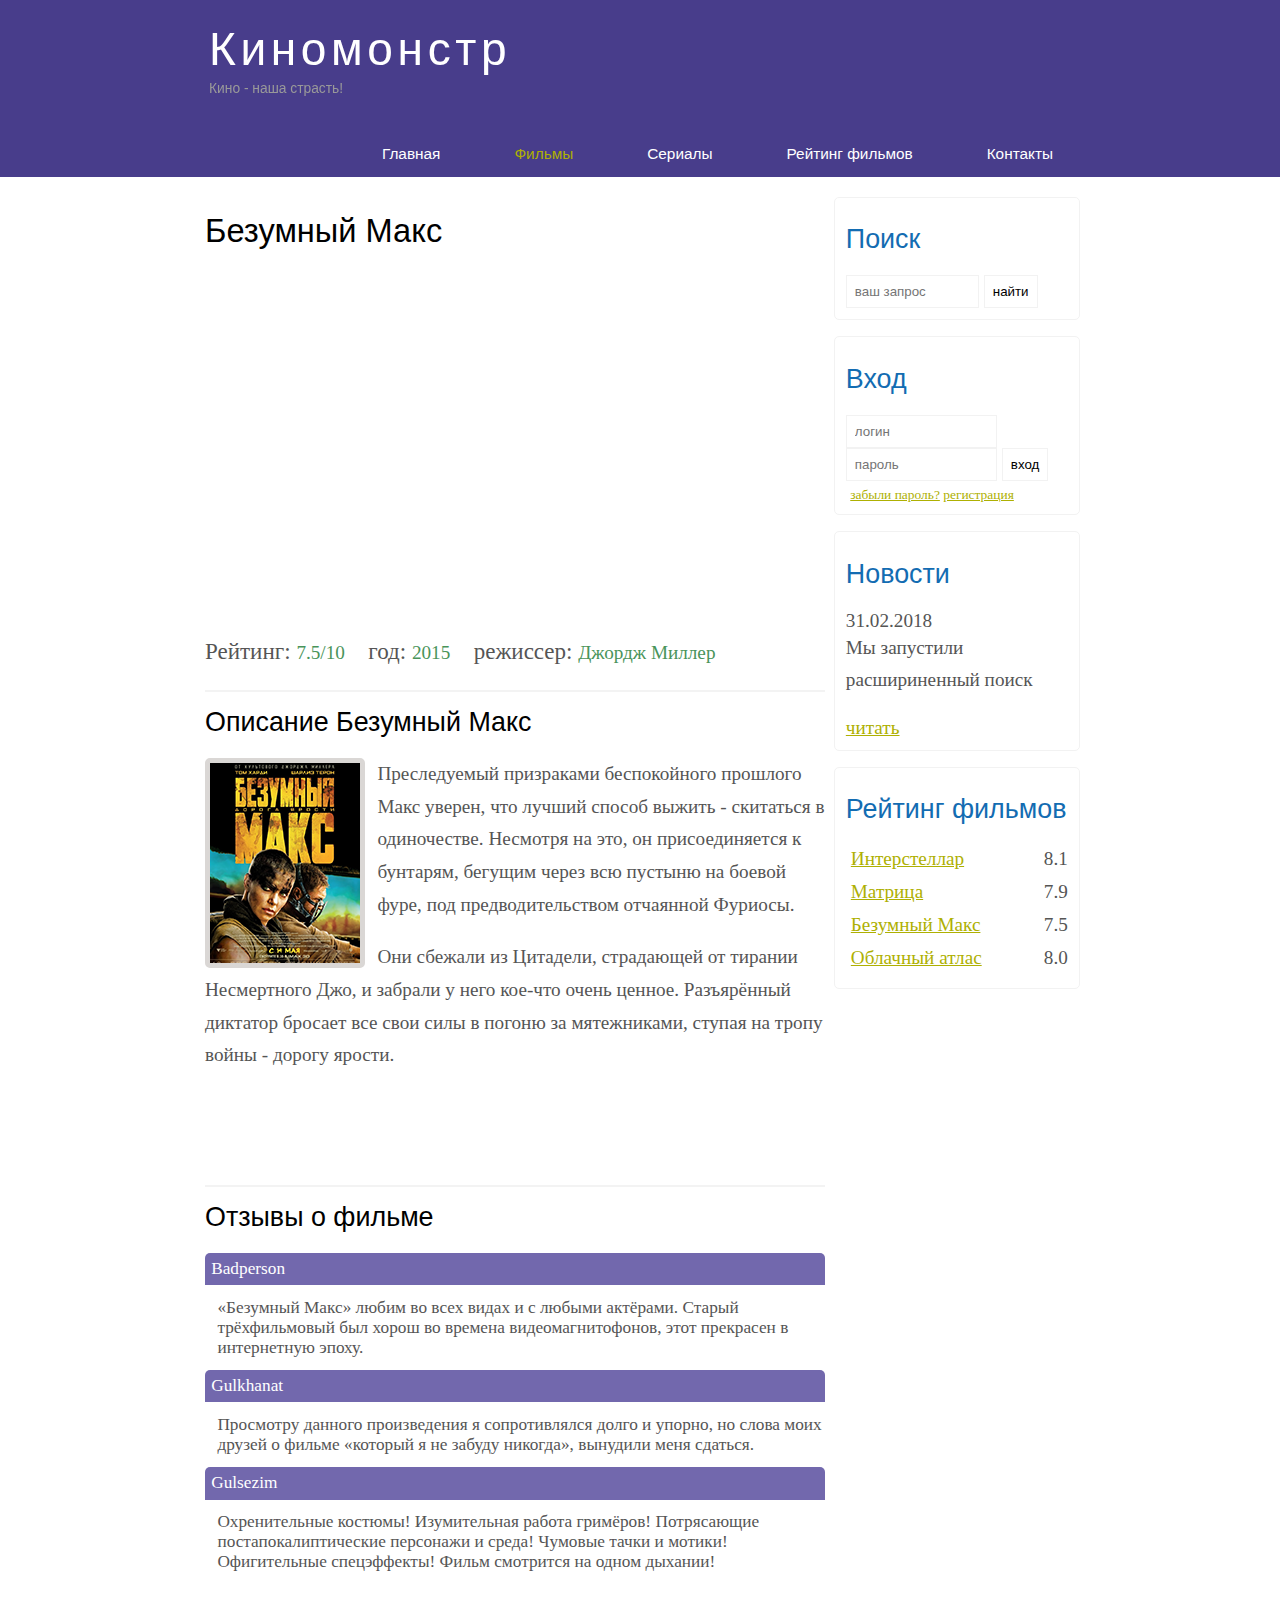
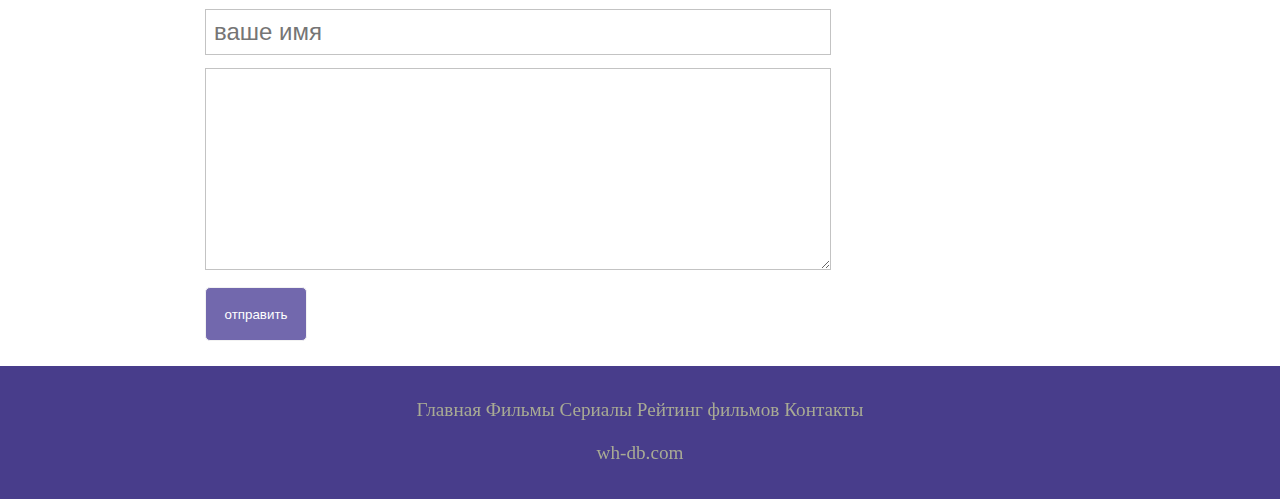
<file: show3.html>
<!DOCTYPE html>
<html lang="ru">
<head>
	<meta charset="UTF-8">
	
	<title>show3</title>
	<meta name ="description" content="Киномонстр-это портал о кино">
	<meta name="keywords" content="фильмы, фильмы онлайн">
	<link rel="stylesheet" href="assets/css/style.css">
</head>
<body>
 		<div class="main">
 		
 			<div class="header">	
				<div class="logo">
					<div class="logo_text">
						<h1><a href="/">Киномонстр</a></h1>
						<h2>Кино - наша страсть!</h2>
					</div>
			    </div>
				
				<div class="menubar">
					<ul class="menu">
						<li><a href="2index.html">Главная</a></li>
						<li  class="selected"><a href="#">Фильмы</a></li>
						<li><a href="#">Сериалы</a></li>
						<li><a href="rating.html">Рейтинг фильмов</a></li>
						<li><a href="contacts.html">Контакты</a></li>
					</ul>

				</div>
		</div>
	
		
		<div class="site_content">
			
			<div class="sidebar_container">
				
				<div class="sidebar">
					
					<h2>Поиск</h2>
					<form method="post" action="#" id="search_form">
						<input type="search" name="search_field" placeholder="ваш запрос" />
						<input type="submit" class="btn" value="найти" />
					</form>	
				</div>
				<div class="sidebar">
					<h2>Вход</h2>
					<form method="post" aciton="#" id="login">

						<input type="text" name="login_field" placeholder="логин" />
						<input type="password" name="password_field" placeholder="пароль" />
						<input type="submit" class="btn" value="вход" />
						<div class="lables_passreg_text">
							<span><a href="#">забыли пароль?</a></span> <span><a href="#">регистрация</a></span>
						</div>

					</form>	
				</div>
				<div class="sidebar">
					<h2>Новости</h2>
					<span>31.02.2018</span>
					<p>Мы запустили расшириненный поиск</p>
					<a href="#">читать</a>					
				</div>

				<div class="sidebar">
					<h2>Рейтинг фильмов</h2>
					<ul>
						<li><a href="show.html">Интерстеллар</a><span class="rating_sidebar">8.1</span></li>
						<li><a href="show2.html">Матрица</a><span class="rating_sidebar">7.9</span></li>
						<li><a href="show3.html">Безумный Макс</a><span class="rating_sidebar">7.5</span></li>
						<li><a href="show4.html">Облачный атлас</a><span class="rating_sidebar">8.0</span></li>
					</ul>
				</div>
			</div>
		
			<div class="content">
				
				<h1>Безумный Макс</h1>
					<iframe width="600" height="351" src="https://www.youtube.com/embed/an_MiUmpgs0" frameborder="0" allow="accelerometer; autoplay; encrypted-media; gyroscope; picture-in-picture" allowfullscreen></iframe>		
					
					<div class="info_film_page">
						
						<span class="label">Рейтинг: </span><span class="value">7.5/10</span>
						<span class="label">год: </span><span class="value">2015</span>
						<span class="label">режиссер: </span><span class="value">  ‎Джордж Миллер</span>

					</div>
						
					<hr>

					<h2>Описание Безумный Макс</h2>
					<div class="description_film">
						<img src="assets/img/max.png">
						<p>Преследуемый призраками беспокойного прошлого Макс уверен, что лучший способ выжить - скитаться в одиночестве. Несмотря на это, он присоединяется к бунтарям, бегущим через всю пустыню на боевой фуре, под предводительством отчаянной Фуриосы.</p>

						<p>Они сбежали из Цитадели, страдающей от тирании Несмертного Джо, и забрали у него кое-что очень ценное. Разъярённый диктатор бросает все свои силы в погоню за мятежниками, ступая на тропу войны - дорогу ярости.</p>
					</div>
					
					<hr>
					<h2>Отзывы о фильме</h2>
					<div class="reviews">
						<div class="review_name">
						Badperson	
						</div>
						<div class="review_text">
							«Безумный Макс» любим во всех видах и с любыми актёрами. Старый трёхфильмовый был хорош во времена видеомагнитофонов, этот прекрасен в интернетную эпоху.
				 		</div>
				 		<div class="review_name">
				 			Gulkhanat
				 		</div>
				 		<div class="review_text">
				 			Просмотру данного произведения я сопротивлялся долго и упорно, но слова моих друзей о фильме «который я не забуду никогда», вынудили меня сдаться.
				 		</div>
				 		<div class="review_name">
				 			Gulsezim
				 		</div>
				 		<div class="review_text">
							Охренительные костюмы! Изумительная работа гримёров! Потрясающие постапокалиптические персонажи и среда! Чумовые тачки и мотики! Офигительные спецэффекты! Фильм смотрится на одном дыхании! 					
						</div>
				</div>


				<div class="send">
					
					<form method="post" action="#" id="review">
						<input type="text" name="review_name" placeholder="ваше имя">
						<textarea name="review_text"></textarea>
						<input type="submit" class="btn" value="отправить">
					</form>	

				</div>
						
								
						
										
			</div>

		</div>
			
			
		<div class="footer">
			<p>
				<a href="2index.html">Главная</a>
				<a href="films.html">Фильмы</a>
				<a href="#">Сериалы</a>
				<a href="rating.html">Рейтинг фильмов</a> 
				<a href="contacts.html">Контакты</a>
			</p>
			<p>wh-db.com</p>
		</div>	


		</div>

		

</body>
</html>
</file>
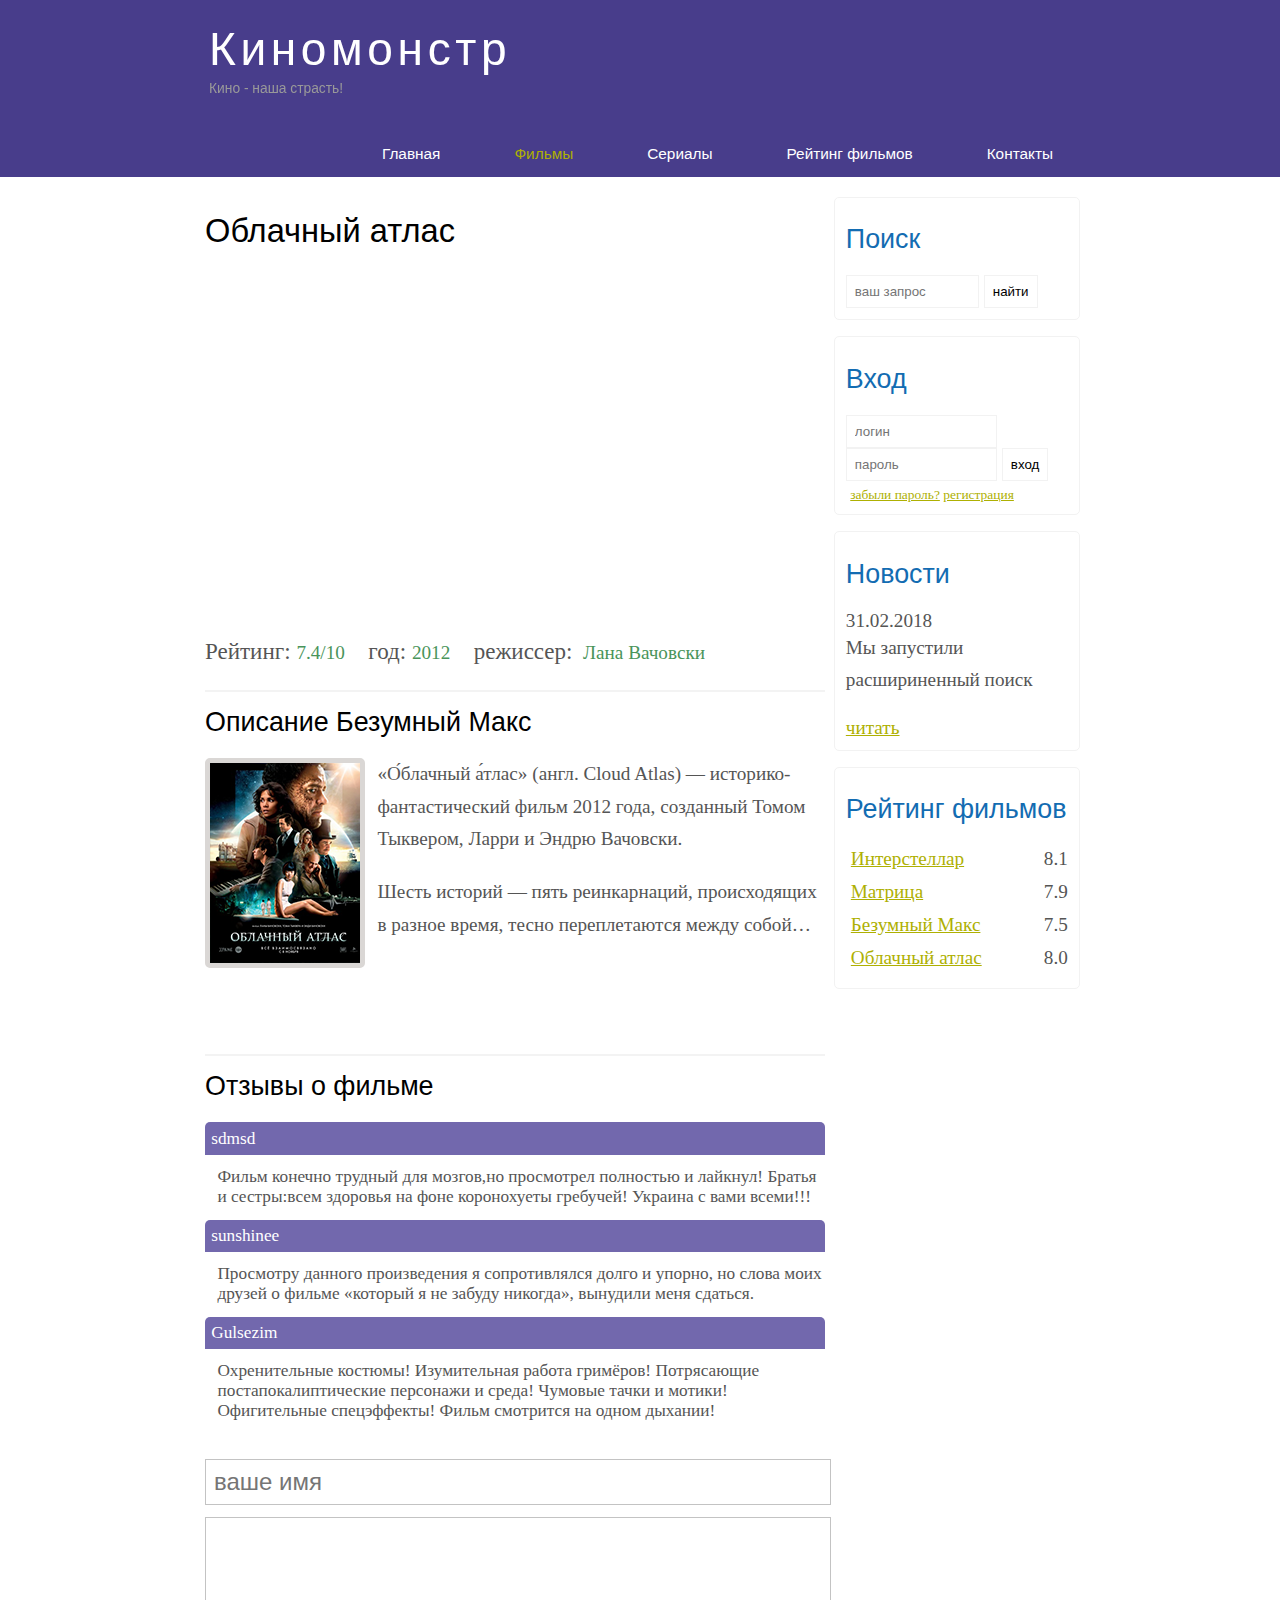
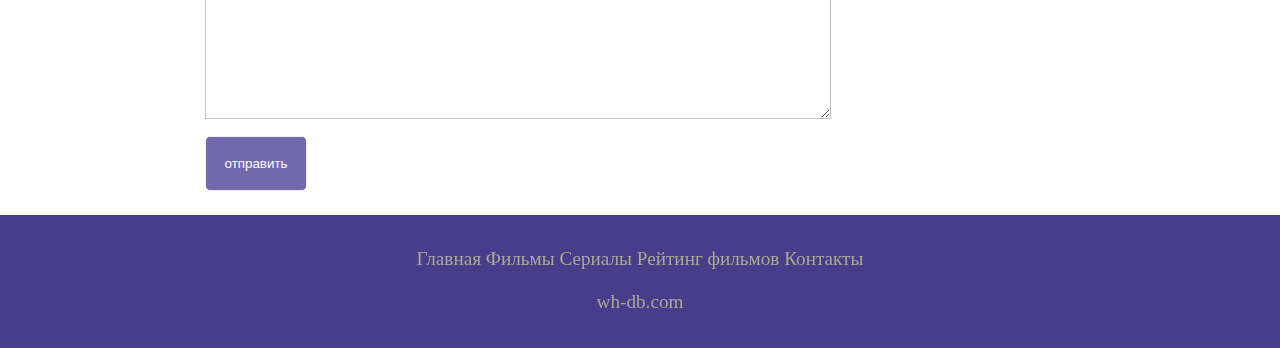
<file: show4.html>
<!DOCTYPE html>
<html lang="ru">
<head>
	<meta charset="UTF-8"><meta name ="viewport" content="width=device-width, initial-scale=10">
	<title>show4</title>
	<meta name ="description" content="Киномонстр-это портал о кино">
	<meta name="keywords" content="фильмы, фильмы онлайн">
	<link rel="stylesheet" href="assets/css/style.css">
</head>
<body>
 		<div class="main">
 		
 			<div class="header">	
				<div class="logo">
					<div class="logo_text">
						<h1><a href="/">Киномонстр</a></h1>
						<h2>Кино - наша страсть!</h2>
					</div>
			    </div>
				
				<div class="menubar">
					<ul class="menu">
						<li><a href="2index.html">Главная</a></li>
						<li  class="selected"><a href="#">Фильмы</a></li>
						<li><a href="#">Сериалы</a></li>
						<li><a href="rating.html">Рейтинг фильмов</a></li>
						<li><a href="contacts.html">Контакты</a></li>
					</ul>

				</div>
		</div>
	
		
		<div class="site_content">
			
			<div class="sidebar_container">
				
				<div class="sidebar">
					
					<h2>Поиск</h2>
					<form method="post" action="#" id="search_form">
						<input type="search" name="search_field" placeholder="ваш запрос" />
						<input type="submit" class="btn" value="найти" />
					</form>	
				</div>
				<div class="sidebar">
					<h2>Вход</h2>
					<form method="post" aciton="#" id="login">

						<input type="text" name="login_field" placeholder="логин" />
						<input type="password" name="password_field" placeholder="пароль" />
						<input type="submit" class="btn" value="вход" />
						<div class="lables_passreg_text">
							<span><a href="#">забыли пароль?</a></span> <span><a href="#">регистрация</a></span>
						</div>

					</form>	
				</div>
				<div class="sidebar">
					<h2>Новости</h2>
					<span>31.02.2018</span>
					<p>Мы запустили расшириненный поиск</p>
					<a href="#">читать</a>					
				</div>

				<div class="sidebar">
					<h2>Рейтинг фильмов</h2>
					<ul>
						<li><a href="show.html">Интерстеллар</a><span class="rating_sidebar">8.1</span></li>
						<li><a href="show2.html">Матрица</a><span class="rating_sidebar">7.9</span></li>
						<li><a href="show3.html">Безумный Макс</a><span class="rating_sidebar">7.5</span></li>
						<li><a href="show4.html">Облачный атлас</a><span class="rating_sidebar">8.0</span></li>
					</ul>
				</div>
			</div>
		
			<div class="content">
				
				<h1>Облачный атлас</h1>
					<iframe width="600" height="351" src="https://www.youtube.com/embed/_rZou_PqFoo" frameborder="0" allow="accelerometer; autoplay; encrypted-media; gyroscope; picture-in-picture" allowfullscreen></iframe>		
					
					<div class="info_film_page">
						
						<span class="label">Рейтинг: </span><span class="value">7.4/10</span>
						<span class="label">год: </span><span class="value">2012</span>
						<span class="label">режиссер: </span><span class="value">  ‎ Лана Вачовски</span>

					</div>
						
					<hr>

					<h2>Описание Безумный Макс</h2>
					<div class="description_film">
						<img src="assets/img/cloud.png">
						<p>«О́блачный а́тлас» (англ. Cloud Atlas) — историко-фантастический фильм 2012 года, созданный Томом Тыквером, Ларри и Эндрю Вачовски.</p>

						<p>Шесть историй — пять реинкарнаций, происходящих в разное время, тесно переплетаются между собой…</p>
					</div>
					
					<hr>
					<h2>Отзывы о фильме</h2>
					<div class="reviews">
						<div class="review_name">
						sdmsd	
						</div>
						<div class="review_text">
							Фильм конечно трудный для мозгов,но просмотрел полностью и лайкнул!
							Братья и сестры:всем здоровья на фоне коронохуеты гребучей!
							Украина с вами всеми!!!
				 		</div>
				 		<div class="review_name">
				 			sunshinee
				 		</div>
				 		<div class="review_text">
				 			Просмотру данного произведения я сопротивлялся долго и упорно, но слова моих друзей о фильме «который я не забуду никогда», вынудили меня сдаться.
				 		</div>
				 		<div class="review_name">
				 			Gulsezim
				 		</div>
				 		<div class="review_text">
							Охренительные костюмы! Изумительная работа гримёров! Потрясающие постапокалиптические персонажи и среда! Чумовые тачки и мотики! Офигительные спецэффекты! Фильм смотрится на одном дыхании! 					
						</div>
				</div>


				<div class="send">
					
					<form method="post" action="#" id="review">
						<input type="text" name="review_name" placeholder="ваше имя">
						<textarea name="review_text"></textarea>
						<input type="submit" class="btn" value="отправить">
					</form>	

				</div>		
										
			</div>

		</div>
			
			
		<div class="footer">
			<p>
				<a href="2index.html">Главная</a>
				<a href="films.html">Фильмы</a>
				<a href="#">Сериалы</a>
				<a href="rating.html">Рейтинг фильмов</a> 
				<a href="contacts.html">Контакты</a>
			</p>
			<p>wh-db.com</p>
		</div>	


		</div>

		

</body>
</html>
</file>
<file: assets/css/style.css>
*{
	margin: 0;
	padding: 0;
}

body {
	font-size: 1.2em;
	background-color: #fff;
	color: #555;

}

p {
	padding: 0 0 20px 0;
	line-height: 1.7em;
}

input[type="text"], input[type="password"], input[type="search"]{
	color: #5d5d5d;
	width: 60%;
	padding: 8px;
}

input, textarea{
	outline: none;
	border: none;
	border: solid 1px #f2f2f2;
}

h1, h2 {
	font: normal 170% 'century gothic', arial;
	margin: 0 0 15px 0;
	padding: 15px 0 5px 0;
	color: #000;
}

h2{
	font-size: 140%;
}

a, a:hover {
	outline: none;
	text-decoration: underline;
	color: #aeb002;
}

ul {
	margin: 2px 0 22px 17px;
}

ul li {
	margin: 0 0 6px 0;
	padding: 0 0 4px 5px;
	line-height: 1.5em;
}
.header
{
	background-color: darkslateblue;
	height: 177px;
	font-size: 0.8em;
	margin-left: 0px;
   	margin-right: 0px;
   	min-width: 900px;
}

.main, .logo, .menubar, .site_content, .footer{
	margin-left: auto;
	margin-right: auto;
}

.logo{
	width: 880px;
	padding-bottom: 40px;
}

.logo h1, .logo h2 {
	font: normal 300% 'century gothic', arial, sans-serif;
	margin:0 0 0 9px;
}

.logo_text h1, .logo_text h1 a, .logo_text h1 a:hover{
	padding: 22px 0 0 0;	
	color:#fff;
	letter-spacing:0.1em;
	text-decoration: none;
}

.logo_text h2{
	font-size:0.9em;
	padding: 4px 0 0 0;
	color: #999;
}

.menubar{

	width:900px;
	height:46px;

}

ul.menu{
	float: right;
}

ul.menu li {
	float: left;
	padding: 0 0 0 9px;
	list-style: none;
	margin: 1px 2px 0 0;
}


ul.menu li a{
	font: normal 100% 'trebuchet ms', sans-serif;
	display:block;
	height: 20px;
	padding: 6px 35px 5px 28px;
	color: #fff;
	text-decoration: none;

}

ul.menu li.selected a{
	color: #aeb002;
}

ul.menu li a:hover {
	color:#e4ec04;
}

hr {
	border: solid 1px #f3f3f3;
}

.site_content{
	width: 880px;
	overflow: hidden;
	margin: 20px auto 0 auto;
	background-color: white;
}

.sidebar_container {
	float: right;
	width: 224px;

}

.sidebar {
	float: right;
	width: 222px;
	padding: 5%;
	margin: 0 0 16px 0;
	border: solid 1px #f2f2f2;
	border-radius: 5px;
	background-color: #f9f9f9f
}

.btn {
	padding: 8px;
	background-color: white;
	cursor: pointer;
}

.sidebar h2{
	color: #136cb2;
}

.lables_passreg_text {
	font-size: 0.7em;
	margin-top: 3%;
	margin-left: 2%;
}


.sidebar ul{

	margin: 0;

}

.sidebar li{
	list-style-type: none;
	margin: 0 0 0 0;
}

.sidebar .rating_sidebar{
	float: right;
}

.content {
	text-align: left;
	width: 620px;
	padding:0 0 0 5px;
	float: left;
}

.content a{
	text-decoration: none;
}

.films_block{
	margin-bottom: 5%;
}

.films_block img {
	border-radius: 5px;
	border: solid 5px #dad7d5;
	width: 22%;

}

.posts .posts_content  {
	font-size: 0.8em;
}

.info_film_page {
	margin-top: 2%;
	margin-bottom: 4%;
}

.info_film_page .label {
	font-size: 1.2em;
}

.info_film_page .value {
	font-size: 1em;
	color: #49945a;
	margin-right: 3%;
}

.description_film {
	margin-bottom: 15%;
}

.description_film img {
	float: left;
	margin-right: 2%;
	border-radius: 5px;
	border: solid 5px #dad7d5;
}

.reviews {
	margin-bottom: 4%;
	font-size: 0.9em;
}

.reviews .review_name {
	background-color: #7268ad;
	color: white;
	padding: 1%;
	border-top-left-radius: 5px;
	border-top-right-radius: 5px;
}
.reviews .review_text {
	padding-top: 2%;
	padding-bottom: 2%;
	padding-left: 2%;
}

.send {
	margin-bottom: 4%;
}
.send .input[type="text"], textarea {
	border: solid 1px #c3c3c3;
	margin-bottom: 2%;
}

.content .h1{

}

.send input[type="text"] {
	width: 98%;
}

.send textarea {
	width: 624px;
	height: 200px;
}

.send input[type="submit"] {
	background-color: #7268ad;
	padding: 3%;
	color: white;
	border-radius: 5px;
}

.send input[type="text"], textarea {
	border: solid 1px #c3c3c3;
	margin-bottom: 2%;
	font-size: 1.25em;
}

.send input[type="text"] {
	width: 98%;
}

.send_contact textarea {
  width: 516px;
}

.info_film {
	margin-bottom: 5%;
	background-color: #f9f9f9;
	padding: 5%;
	height: 270px;
}

.info_film img {
	float: left;
	margin-right: 2%;
	border-radius: 5px;
	border: solid 5px #dad7d5;
	width: 25%;
}

.button {
	background-color: #7268ad;
	padding: 2%;
	color: white;
	border-radius: 5px;
	float: right;
	margin-top: 5%;
	clear: both;
	font-size: 1em;
}

.button a{
	color: white;
}

.table {
	width: 100%;
	border: solid 1px #f4f4f4;
}



.td {
	padding: 2%;
	border: solid 1px #f4f4f4;
}

.center {
	
	text-align: center; 
}


.td .img {
	width: 60%;
	vertical-align: middle;

}

.rating {
	font-weight: bold;

}

.footer {
	width: 100%;
	height: 100px;
	padding: 28px 0 5px 0;
	text-align: center;
	background-color: darkslateblue;
	color: #a8aa94;
	margin-left: 0px;
	margin-right: 0px;
	min-width: 900px;
}

.footer a {
	color: #a8aa94;
	text-decoration: none;
}

.footer a:hover {
	color: #fff;
	text-decoration: none;
    
}

.footer p {
	padding: 0 0 10px 0;
}



/* CSS Mobile  */

@media only screen 
and (min-device-width : 320px)
and (max-device-width : 568px) {

	.header {
		background-color: #257965;	
		min-width: 100%;
		height: 20%;
		text-align: center;

	}

	.logo {
		width: 100%;
	}

	.site_content {
		width: 100%;
	}
	
	.menubar {
		width: 100%;
		height: 100%;

	}

	.content {
		width: 100%;
		text-align: center;
	}

	.site_content {
		width: 100%;
		text-align: center;
	}

	.sidebar_container {
		display: none;
	}

	.footer {
		display: none;
	}

	ul.menu {
		float:none;
	}

	ul.menu li {
		margin: 0;
		padding: 0;
		float: none;
	}

	.logo h1 {
		font: normal 235% 'century gothic', arial, sans-serif;
	}

	.logo h2 {
		font: normal 90% 'century gothic', arial, sans-serif;
		color: white;
	}

	.content h1,h2 {
		font: normal 110% 'century gothic', arial;
	}
	
	.film_block img {
		width: 43%;

	}

	.posts_content p {
		line-height: 1.5px;
		
		padding: 3%;
		text-align: left;

	}

	.posts p {
		font-size: 120%;
	}

	/* films page */
	.info_film {
		float: none;
		height: 100%;
	}
	.info_film img {
		width: 90% ;
		margin-bottom: 5%;

	}

	.button {
		float: none;
	}
	
	/* rating page */ 
	table {
		display: block;
	}
	
	th {
		font-size: 75%;
	}

	td {
		padding: 0;
		margin: 0;
		font-size: 95%;
		text-align: left;
		border: 1px solid #f3f3f3;

	}
	/* show page */ 
	iframe {
		width: 88%;
		height: 100%;
	}

	.description_film {
		text-align: left;
		width: 90%;
		margin-left: 2%;
	}

	.description_film img {
		float: none;
		width: 73%;
		display: block;
		margin: 0;
		padding: 0;	
		margin-left: 11%;
		margin-bottom: 7%;
	}
	.reviews {
		text-align: left;
		width: 96%;

	}

	.send input[type="text"] {
		width: 80%;
	}

	.send textarea {
		width: 85%;
		
	}

}
</file>
